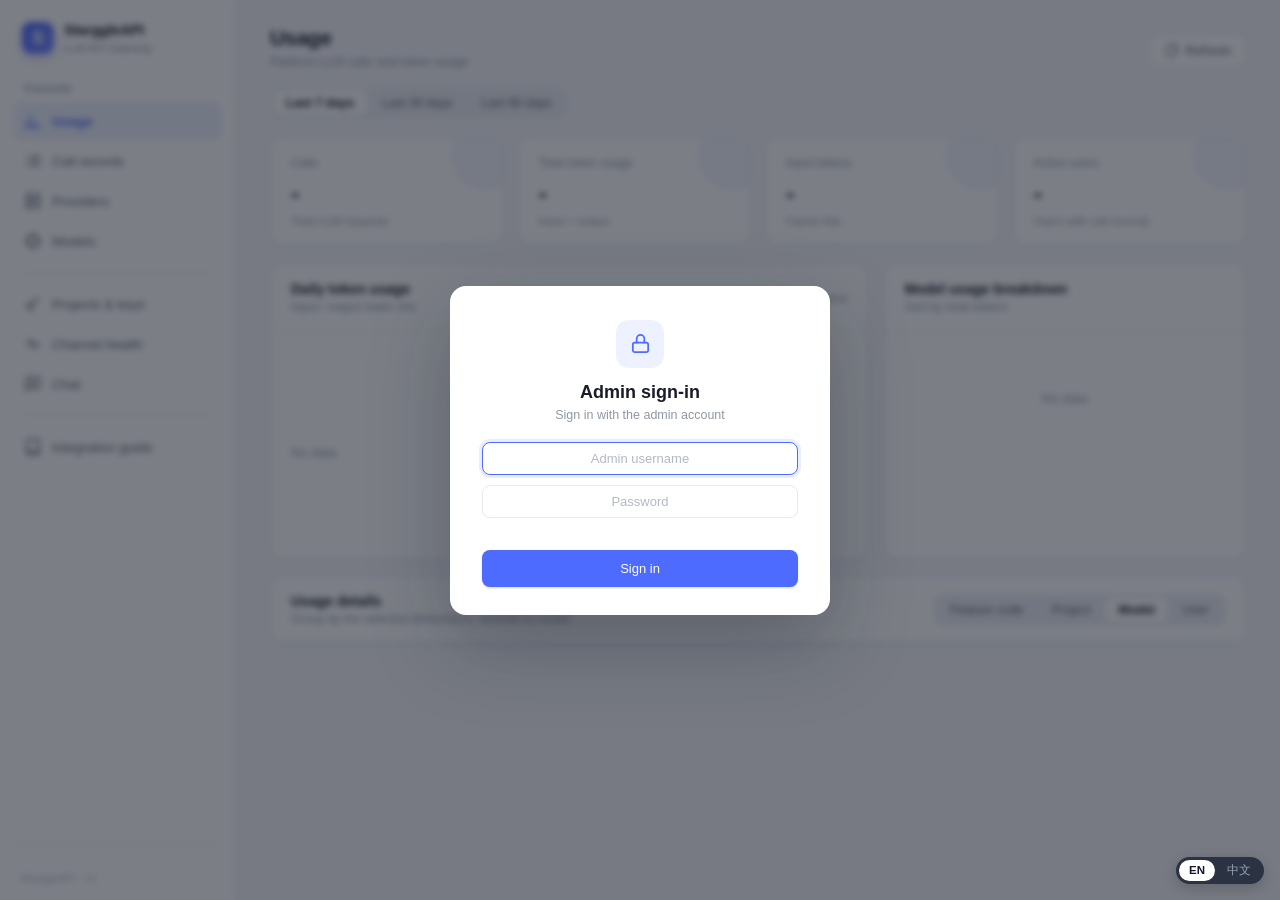
<file: templates/model_manage.html>
<!DOCTYPE html>
<html lang="en">
<head>
<meta charset="UTF-8">
<meta name="viewport" content="width=device-width, initial-scale=1.0">
<title>大模型管理平台 - StarggleAPI</title>
<style>
    :root {
        --accent: #4d6bfe;
        --accent-strong: #3d59e8;
        --accent-soft: #eef1ff;
        --accent-fade: #9db0ff;
        --text: #1a1d29;
        --text-2: #5b6070;
        --text-3: #9096a6;
        --border: #e8eaf0;
        --bg: #f6f7fb;
        --surface: #ffffff;
        --success: #12a150;
        --success-soft: #e9f8ef;
        --danger: #e5484d;
        --danger-soft: #fdecec;
        --warning: #d97706;
        --warning-soft: #fff7e8;
        --radius: 12px;
        --sidebar-w: 236px;
        --shadow: 0 1px 2px rgba(16, 24, 40, .04), 0 1px 3px rgba(16, 24, 40, .05);
    }

    * { margin: 0; padding: 0; box-sizing: border-box; }
    html, body { height: 100%; }
    body {
        font-family: -apple-system, BlinkMacSystemFont, "Segoe UI", "PingFang SC", "Hiragino Sans GB",
                     "Microsoft YaHei", Roboto, sans-serif;
        background: var(--bg);
        color: var(--text);
        font-size: 14px;
        -webkit-font-smoothing: antialiased;
    }
    button, input, select, textarea { font-family: inherit; }

    /* ========== 布局 ========== */
    .app { display: flex; min-height: 100vh; }
    .sidebar {
        width: var(--sidebar-w); flex: 0 0 var(--sidebar-w); height: 100vh;
        position: sticky; top: 0; background: var(--surface);
        border-right: 1px solid var(--border); display: flex; flex-direction: column;
        padding: 18px 14px 16px;
    }
    .brand { display: flex; align-items: center; gap: 10px; padding: 4px 8px 22px; }
    .brand-mark {
        width: 32px; height: 32px; border-radius: 9px; flex: 0 0 32px;
        background: linear-gradient(135deg, #4d6bfe 0%, #7b8cff 100%);
        display: flex; align-items: center; justify-content: center;
        color: #fff; font-weight: 700; font-size: 17px;
        box-shadow: 0 4px 10px rgba(77, 107, 254, .28);
    }
    .brand-name { font-size: 14.5px; font-weight: 700; letter-spacing: -.2px; line-height: 1.2; }
    .brand-sub { font-size: 11px; color: var(--text-3); margin-top: 2px; }

    .nav-label { font-size: 11px; font-weight: 600; letter-spacing: .06em; color: var(--text-3); padding: 6px 10px 8px; }
    .nav { display: flex; flex-direction: column; gap: 2px; }
    .nav-item {
        display: flex; align-items: center; gap: 10px; width: 100%;
        padding: 10px 10px; border: 0; border-radius: 8px; background: transparent;
        color: var(--text-2); font-size: 13.5px; font-weight: 500; cursor: pointer;
        text-align: left; text-decoration: none; transition: background .15s, color .15s;
    }
    .nav-item svg { width: 18px; height: 18px; flex: 0 0 18px; }
    .nav-item:hover { background: #f4f5f9; color: var(--text); }
    .nav-item.active { background: var(--accent-soft); color: var(--accent); font-weight: 600; }
    .nav-item.active svg { stroke: var(--accent); }

    .sidebar-foot { margin-top: auto; padding-top: 14px; border-top: 1px solid var(--border); }
    .env-title { font-size: 11px; font-weight: 600; color: var(--text-3); margin: 0 4px 8px; }
    .env-switch { display: flex; flex-direction: column; gap: 2px; }
    .env-btn {
        display: flex; align-items: center; gap: 8px; border: 0; background: transparent;
        border-radius: 7px; padding: 7px 9px; font-size: 12.5px; color: var(--text-2);
        cursor: pointer; text-align: left; transition: background .15s, color .15s;
    }
    .env-btn:hover { background: #f4f5f9; }
    .env-btn.active { color: var(--accent); font-weight: 600; background: var(--accent-soft); }
    .env-dot { width: 7px; height: 7px; border-radius: 50%; flex: 0 0 7px; background: #c6cad4; }
    .env-btn.active .env-dot { background: var(--accent); box-shadow: 0 0 0 3px rgba(77,107,254,.14); }
    .sidebar-version { font-size: 10.5px; color: #b7bbc7; padding: 12px 6px 0; }

    .main { flex: 1; min-width: 0; display: flex; flex-direction: column; }
    .topbar {
        display: flex; align-items: flex-end; justify-content: space-between; gap: 20px;
        padding: 26px 34px 18px; background: var(--bg);
        position: sticky; top: 0; z-index: 20; backdrop-filter: blur(6px);
    }
    .page-title { font-size: 21px; font-weight: 700; letter-spacing: -.3px; }
    .page-desc { font-size: 12.5px; color: var(--text-3); margin-top: 5px; }
    .topbar-actions { display: flex; align-items: center; gap: 8px; padding-bottom: 2px; }
    .role-badge {
        display: inline-flex; align-items: center; padding: 5px 10px; border-radius: 999px;
        font-size: 12px; font-weight: 600; white-space: nowrap;
        background: #f3f4f7; color: var(--text-2); border: 1px solid var(--border);
    }
    .role-badge.role-admin { background: var(--danger-soft); color: var(--danger); border-color: transparent; }
    .role-badge.role-operator { background: var(--accent-soft); color: var(--accent); border-color: transparent; }
    .role-badge.role-developer { background: #f3ecff; color: #7c3aed; border-color: transparent; }
    .role-badge.role-viewer { background: #f3f4f7; color: var(--text-3); border-color: transparent; }
    .content { padding: 0 34px 40px; max-width: 1480px; width: 100%; }
    .section { display: none; }
    .section.active { display: block; animation: fadeUp .22s ease; }
    @keyframes fadeUp { from { opacity: 0; transform: translateY(4px); } to { opacity: 1; transform: none; } }

    /* ========== 按钮 / 表单 ========== */
    .btn {
        display: inline-flex; align-items: center; justify-content: center; gap: 6px;
        padding: 8px 14px; border: 1px solid transparent; border-radius: 8px;
        font-size: 13px; font-weight: 500; cursor: pointer; white-space: nowrap;
        transition: background .15s, border-color .15s, color .15s, box-shadow .15s;
    }
    .btn svg { width: 15px; height: 15px; }
    .btn-primary { background: var(--accent); color: #fff; box-shadow: 0 1px 2px rgba(77,107,254,.28); }
    .btn-primary:hover { background: var(--accent-strong); }
    .btn-ghost { background: var(--surface); border-color: var(--border); color: var(--text-2); }
    .btn-ghost:hover { border-color: #d3d7e2; color: var(--text); }
    .btn-danger { background: var(--danger-soft); color: var(--danger); }
    .btn-danger:hover { background: #fbdcdc; }
    .btn-link { background: transparent; border: 0; color: var(--accent); padding: 4px 6px; }
    .btn-link:hover { background: var(--accent-soft); }
    .btn-link.danger { color: var(--danger); }
    .btn-link.danger:hover { background: var(--danger-soft); }
    .btn-sm { padding: 6px 10px; font-size: 12px; border-radius: 7px; }
    .btn:disabled { opacity: .55; cursor: not-allowed; }
    .btn-icon { padding: 8px; width: 34px; height: 34px; }

    .input, .select, .textarea {
        width: 100%; padding: 8px 11px; border: 1px solid var(--border); border-radius: 8px;
        background: var(--surface); font-size: 13px; color: var(--text); outline: none;
        transition: border-color .15s, box-shadow .15s;
    }
    .input::placeholder, .textarea::placeholder { color: #b3b8c6; }
    .input:focus, .select:focus, .textarea:focus {
        border-color: var(--accent); box-shadow: 0 0 0 3px rgba(77, 107, 254, .12);
    }
    .input:disabled, .select:disabled, .textarea:disabled {
        background: #f3f4f7; color: #a6abb8; cursor: not-allowed;
    }
    .param-panel { background: #fbfbfd; border: 1px solid var(--border); border-radius: 10px; padding: 14px; }
    .param-grid { display: grid; grid-template-columns: repeat(2, 1fr); gap: 14px 18px; }
    .param-item { display: flex; flex-direction: column; gap: 5px; }
    .param-name { display: flex; align-items: baseline; justify-content: space-between; gap: 8px; font-size: 12px; font-weight: 600; color: var(--text-2); }
    .param-range { font-size: 10.5px; font-weight: 400; color: var(--text-3); }
    .param-hint { font-size: 10.5px; line-height: 1.5; color: var(--text-3); }
    @media (max-width: 700px) { .param-grid { grid-template-columns: 1fr; } }
    .select { appearance: none; background-image: url("data:image/svg+xml,%3Csvg xmlns='http://www.w3.org/2000/svg' width='12' height='12' viewBox='0 0 24 24' fill='none' stroke='%239096a6' stroke-width='2'%3E%3Cpath d='M6 9l6 6 6-6'/%3E%3C/svg%3E"); background-repeat: no-repeat; background-position: right 10px center; padding-right: 28px; }
    .textarea { resize: vertical; min-height: 64px; }
    .field { display: flex; flex-direction: column; gap: 6px; }
    .field > label { font-size: 12px; font-weight: 600; color: var(--text-2); }
    .field > label .req { color: var(--danger); }
    .field .hint { font-size: 11.5px; color: var(--text-3); }
    .field-head { display: flex; align-items: center; justify-content: space-between; gap: 12px; }
    .field-name { font-size: 12px; font-weight: 600; color: var(--text-2); }
    .field-row { display: grid; grid-template-columns: 1fr 1fr; gap: 16px; }
    .field-row .full { grid-column: 1 / -1; }
    .radio-group { display: flex; gap: 16px; padding: 5px 0; }
    .radio-group label { display: inline-flex; align-items: center; gap: 5px; font-size: 13px; color: var(--text-2); cursor: pointer; }
    .radio-group input { accent-color: var(--accent); }

    /* ========== 通用卡片 / 表格 ========== */
    .card { background: var(--surface); border: 1px solid var(--border); border-radius: var(--radius); box-shadow: var(--shadow); }
    .card-head {
        display: flex; align-items: center; justify-content: space-between; gap: 12px;
        padding: 16px 20px; border-bottom: 1px solid var(--border);
    }
    .card-title { font-size: 14px; font-weight: 650; }
    .card-sub { font-size: 12px; color: var(--text-3); margin-top: 3px; }
    .card-body { padding: 20px; }

    .toolbar {
        display: flex; align-items: center; gap: 10px; flex-wrap: wrap;
        padding: 16px 20px; border-bottom: 1px solid var(--border);
    }
    .toolbar .input, .toolbar .select { width: auto; min-width: 130px; }
    .toolbar .spacer { flex: 1; }
    .toolbar-search { position: relative; }
    .toolbar-search .input { padding-left: 32px; min-width: 180px; }
    .toolbar-search svg { position: absolute; left: 10px; top: 50%; transform: translateY(-50%); width: 14px; height: 14px; color: var(--text-3); pointer-events: none; }

    table { width: 100%; border-collapse: collapse; }
    th, td { text-align: left; padding: 11px 14px; font-size: 13px; border-bottom: 1px solid #f1f2f6; vertical-align: middle; }
    th { color: var(--text-3); font-size: 11.5px; font-weight: 600; letter-spacing: .02em; background: #fbfbfd; white-space: nowrap; }
    tbody tr:last-child td { border-bottom: 0; }
    tbody tr:hover td { background: #f9faff; }
    /* 复制成功后短暂高亮新增行，便于定位 */
    @keyframes rowFlash { from { background: var(--accent-soft); } to { background: transparent; } }
    tbody tr.row-copied td { animation: rowFlash 1.8s ease-out; }
    .table-wrap { overflow-x: auto; }
    .num { font-variant-numeric: tabular-nums; }
    .muted { color: var(--text-3); }
    .mono { font-family: "SFMono-Regular", Consolas, "Liberation Mono", Menlo, monospace; }
    .ellipsis { display: block; max-width: 220px; overflow: hidden; text-overflow: ellipsis; white-space: nowrap; }
    .actions { display: flex; gap: 2px; white-space: nowrap; }

    .tag { display: inline-flex; align-items: center; padding: 2px 8px; border-radius: 6px; font-size: 11px; font-weight: 600; line-height: 1.6; white-space: nowrap; }
    .tag-blue { background: var(--accent-soft); color: var(--accent); }
    .tag-green { background: var(--success-soft); color: var(--success); }
    .tag-orange { background: var(--warning-soft); color: var(--warning); }
    .tag-purple { background: #f3ecff; color: #7c3aed; }
    .tag-gray { background: #f3f4f7; color: var(--text-3); }
    .tag-red { background: var(--danger-soft); color: var(--danger); }
    /* 集群1..9 使用固定色系，便于列表中快速区分 */
    .tag-c1 { background: #eef1ff; color: #4d6bfe; }
    .tag-c2 { background: #e9f8ef; color: #12a150; }
    .tag-c3 { background: #fff7e8; color: #d97706; }
    .tag-c4 { background: #f3ecff; color: #7c3aed; }
    .tag-c5 { background: #e6f7fa; color: #0891b2; }
    .tag-c6 { background: #fdeef3; color: #db2777; }
    .tag-c7 { background: #e7f7f3; color: #0f766e; }
    .tag-c8 { background: #f2f9e5; color: #4d7c0f; }
    .tag-c9 { background: #f1f4f9; color: #475569; }

    .empty { text-align: center; padding: 54px 20px; color: var(--text-3); font-size: 13px; }
    .empty svg { width: 38px; height: 38px; stroke: #d6d9e2; margin-bottom: 10px; }

    /* 胶囊开关 */
    .toggle { position: relative; display: inline-block; width: 38px; height: 22px; cursor: pointer; vertical-align: middle; }
    .toggle input { opacity: 0; width: 0; height: 0; }
    .toggle-track { position: absolute; inset: 0; background: #d9dce5; border-radius: 22px; transition: background .2s; }
    .toggle-track::before { content: ""; position: absolute; width: 18px; height: 18px; left: 2px; top: 2px; background: #fff; border-radius: 50%; transition: transform .2s; box-shadow: 0 1px 2px rgba(0,0,0,.18); }
    .toggle input:checked + .toggle-track { background: var(--success); }
    .toggle input:checked + .toggle-track::before { transform: translateX(16px); }
    .toggle input:disabled + .toggle-track { opacity: .45; }
    .toggle.is-disabled { cursor: not-allowed; }
    .toggle.loading { opacity: .5; pointer-events: none; }

    /* ========== 用量 ========== */
    .section-head { display: flex; align-items: center; justify-content: space-between; gap: 14px; margin-bottom: 18px; }
    .segmented { display: inline-flex; padding: 3px; background: #eceef4; border-radius: 9px; gap: 2px; }
    .segmented button {
        border: 0; background: transparent; padding: 6px 13px; border-radius: 7px;
        font-size: 12.5px; font-weight: 500; color: var(--text-2); cursor: pointer; transition: all .15s;
    }
    .segmented button:hover { color: var(--text); }
    .segmented button.active { background: var(--surface); color: var(--text); box-shadow: 0 1px 2px rgba(16,24,40,.1); font-weight: 600; }

    .stat-grid { display: grid; grid-template-columns: repeat(4, 1fr); gap: 14px; margin-bottom: 18px; }
    .stat {
        background: var(--surface); border: 1px solid var(--border); border-radius: var(--radius);
        padding: 18px 20px; box-shadow: var(--shadow); position: relative; overflow: hidden;
    }
    .stat-label { font-size: 12px; color: var(--text-3); font-weight: 500; display: flex; align-items: center; gap: 6px; }
    .stat-value { font-size: 26px; font-weight: 700; letter-spacing: -.6px; margin-top: 8px; font-variant-numeric: tabular-nums; }
    .stat-sub { font-size: 11.5px; color: var(--text-3); margin-top: 6px; }
    .stat-accent { position: absolute; right: -18px; top: -18px; width: 70px; height: 70px; border-radius: 50%; background: var(--accent-soft); opacity: .7; }

    .grid-2 { display: grid; grid-template-columns: 1.65fr 1fr; gap: 16px; margin-bottom: 16px; }
    .chart-wrap { padding: 20px 20px 12px; }
    .chart-legend { display: flex; gap: 16px; font-size: 11.5px; color: var(--text-3); }
    .legend-item { display: inline-flex; align-items: center; gap: 6px; }
    .legend-dot { width: 8px; height: 8px; border-radius: 2px; }
    .chart { display: flex; align-items: flex-end; gap: 6px; height: 196px; padding-top: 14px; overflow-x: auto; }
    .chart-col { position: relative; flex: 1 1 0; min-width: 8px; max-width: 54px; display: flex; flex-direction: column; align-items: center; height: 100%; justify-content: flex-end; padding-bottom: 18px; }
    .chart-stack { width: 100%; display: flex; flex-direction: column; justify-content: flex-end; height: 100%; border-radius: 0; overflow: hidden; background: #f3f4f8; }
    .chart-seg { width: 100%; transition: filter .15s; }
    .chart-col:hover .chart-stack { filter: brightness(.96); }
    .chart-seg.input { background: var(--accent); border-radius: 0; }
    .chart-seg.output { background: var(--accent-fade); border-radius: 0 0 2px 2px; }
    .chart-x { position: absolute; bottom: 0; left: 50%; transform: translateX(-50%); font-size: 10px; color: var(--text-3); white-space: nowrap; }
    .chart-empty { height: 190px; display: flex; align-items: center; justify-content: center; color: var(--text-3); font-size: 13px; }

    .mini-list { padding: 6px 8px 12px; }
    .mini-row { display: flex; align-items: center; gap: 12px; padding: 11px 12px; border-radius: 8px; }
    .mini-row:hover { background: #f9faff; }
    .mini-rank { width: 20px; font-size: 11px; font-weight: 700; color: var(--text-3); }
    .mini-main { flex: 1; min-width: 0; }
    .mini-model { font-size: 12.5px; font-weight: 600; overflow: hidden; text-overflow: ellipsis; white-space: nowrap; }
    .mini-bar { height: 4px; border-radius: 4px; background: #eef0f6; margin-top: 6px; overflow: hidden; }
    .mini-bar span { display: block; height: 100%; border-radius: 4px; background: var(--accent); }
    .mini-value { font-size: 12px; font-weight: 600; font-variant-numeric: tabular-nums; text-align: right; }
    .mini-value small { display: block; font-size: 10.5px; color: var(--text-3); font-weight: 400; margin-top: 2px; }

    /* ========== 分页 ========== */
    .pagination { display: flex; align-items: center; justify-content: space-between; padding: 13px 20px; border-top: 1px solid var(--border); }
    .page-info { font-size: 12.5px; color: var(--text-3); }
    .page-btns { display: flex; align-items: center; gap: 6px; }
    .page-num { font-size: 12.5px; color: var(--text-2); padding: 0 8px; font-variant-numeric: tabular-nums; }

    /* ========== 模态框 ========== */
    .modal-overlay {
        display: none; position: fixed; inset: 0; z-index: 100;
        background: rgba(16, 20, 34, .42); align-items: flex-start; justify-content: center;
        padding: 7vh 18px 18px; overflow-y: auto; backdrop-filter: blur(2px);
    }
    .modal-overlay.active { display: flex; }
    .modal {
        width: 600px; max-width: 100%; background: var(--surface); border-radius: 14px;
        box-shadow: 0 24px 64px rgba(16, 24, 40, .2); animation: popIn .2s ease;
    }
    .modal.wide { width: 700px; }
    @keyframes popIn { from { opacity: 0; transform: translateY(8px) scale(.985); } to { opacity: 1; transform: none; } }
    .modal-head { display: flex; align-items: center; justify-content: space-between; padding: 18px 24px; border-bottom: 1px solid var(--border); }
    .modal-head h3 { font-size: 15.5px; font-weight: 650; }
    .modal-close { border: 0; background: transparent; color: var(--text-3); font-size: 20px; line-height: 1; cursor: pointer; padding: 4px 8px; border-radius: 6px; }
    .modal-close:hover { background: #f3f4f7; color: var(--text); }
    .modal-body { padding: 22px 24px; }
    .modal-foot { display: flex; justify-content: flex-end; gap: 10px; padding: 15px 24px; border-top: 1px solid var(--border); background: #fbfbfd; border-radius: 0 0 14px 14px; }

    /* ========== 确认弹窗 ========== */
    .modal-overlay.confirm-overlay { align-items: center; padding: 20px; }
    .confirm-modal {
        width: 424px; max-width: 100%; background: var(--surface); border-radius: 16px;
        box-shadow: 0 28px 80px rgba(16, 24, 40, .26), 0 0 0 1px rgba(16, 24, 40, .04);
        overflow: hidden; animation: popIn .18s ease;
    }
    .confirm-body { display: flex; align-items: flex-start; gap: 15px; padding: 24px 24px 20px; }
    .confirm-icon {
        width: 42px; height: 42px; flex: 0 0 42px; border-radius: 12px;
        display: flex; align-items: center; justify-content: center;
        background: var(--danger-soft); color: var(--danger);
    }
    .confirm-icon.is-primary { background: var(--accent-soft); color: var(--accent); }
    .confirm-icon svg { width: 20px; height: 20px; }
    .confirm-copy { min-width: 0; flex: 1; padding-top: 1px; }
    .confirm-copy h3 { font-size: 15.5px; font-weight: 650; letter-spacing: -.1px; }
    .confirm-copy p { margin-top: 7px; font-size: 13px; line-height: 1.65; color: var(--text-2); word-break: break-word; }
    .confirm-subject {
        display: flex; align-items: center; gap: 8px; margin-top: 12px; padding: 9px 12px;
        border: 1px solid var(--border); border-radius: 8px; background: #f7f8fb;
        font-size: 12.5px; font-weight: 600; color: var(--text); word-break: break-all;
    }
    .confirm-subject::before { content: ''; width: 6px; height: 6px; flex: 0 0 6px; border-radius: 50%; background: var(--danger); }
    .confirm-subject.is-primary::before { background: var(--accent); }
    .confirm-copy .confirm-note { color: var(--text-3); font-size: 12.5px; }
    .confirm-foot {
        display: flex; justify-content: flex-end; gap: 10px; padding: 14px 24px;
        background: #fbfbfd; border-top: 1px solid var(--border);
    }
    .btn-danger-solid { background: var(--danger); color: #fff; box-shadow: 0 1px 2px rgba(229, 72, 77, .32); }
    .btn-danger-solid:hover { background: #d33c41; }
    .confirm-foot .btn:focus-visible { outline: 2px solid var(--accent-fade); outline-offset: 2px; }

    /* 下拉建议 */
    .combo { position: relative; }
    .combo .input { padding-right: 30px; }
    .combo .arrow { position: absolute; right: 11px; top: 50%; transform: translateY(-50%); pointer-events: none; color: var(--text-3); font-size: 10px; transition: transform .15s; }
    .combo .arrow.open { transform: translateY(-50%) rotate(180deg); }
    .combo-list {
        display: none; position: absolute; top: calc(100% + 4px); left: 0; right: 0; z-index: 30;
        background: var(--surface); border: 1px solid var(--border); border-radius: 9px;
        box-shadow: 0 12px 32px rgba(16,24,40,.14); max-height: 230px; overflow-y: auto; padding: 4px;
    }
    .combo-list.active { display: block; }
    .combo-item { padding: 8px 10px; border-radius: 6px; font-size: 12.5px; cursor: pointer; color: var(--text-2); }
    .combo-item:hover { background: var(--accent-soft); color: var(--accent); }
    .combo-empty { padding: 12px; font-size: 12px; color: var(--text-3); text-align: center; }
    .company-item { display: flex; align-items: center; justify-content: space-between; gap: 12px; }
    .ci-name { font-size: 12.5px; font-weight: 600; color: var(--text); }
    .combo-item:hover .ci-name { color: var(--accent); }
    .ci-meta { font-size: 11px; color: var(--text-3); max-width: 62%; overflow: hidden; text-overflow: ellipsis; white-space: nowrap; }

    /* ========== Toast / 鉴权 ========== */
    .toast {
        position: fixed; top: 22px; left: 50%; transform: translateX(-50%);
        padding: 10px 18px; border-radius: 9px; font-size: 13px; font-weight: 500;
        z-index: 200; color: #fff; box-shadow: 0 8px 24px rgba(16,24,40,.18);
        animation: toastIn .22s ease;
    }
    .toast-success { background: #172033; }
    .toast-error { background: var(--danger); }
    @keyframes toastIn { from { opacity: 0; transform: translate(-50%, -8px); } to { opacity: 1; transform: translate(-50%, 0); } }

    .auth-overlay { display: none; position: fixed; inset: 0; z-index: 300; background: rgba(16,20,34,.55); align-items: center; justify-content: center; padding: 20px; backdrop-filter: blur(3px); }
    .auth-overlay.active { display: flex; }
    .auth-card { width: 380px; max-width: 100%; background: var(--surface); border-radius: 16px; padding: 34px 32px 28px; text-align: center; box-shadow: 0 30px 80px rgba(16,24,40,.28); }
    .auth-icon { width: 48px; height: 48px; margin: 0 auto 14px; border-radius: 13px; background: var(--accent-soft); display: flex; align-items: center; justify-content: center; color: var(--accent); }
    .auth-icon svg { width: 23px; height: 23px; }
    .auth-card h2 { font-size: 18px; font-weight: 700; margin-bottom: 5px; }
    .auth-hint { font-size: 12.5px; color: var(--text-3); margin-bottom: 20px; }
    .auth-card .input { text-align: center; }
    .auth-card .input + .input { margin-top: 10px; }
    .auth-error { font-size: 12px; color: var(--danger); min-height: 18px; margin-top: 8px; text-align: left; }
    .auth-card .btn { width: 100%; margin-top: 6px; padding: 10px 0; }

    /* ========== 接入说明 ========== */
    .nav-divider { height: 1px; background: var(--border); margin: 10px 8px; }
    .doc-stack { display: flex; flex-direction: column; gap: 16px; }
    .doc-hero {
        background: linear-gradient(120deg, #f2f5ff 0%, #ffffff 58%);
        border: 1px solid #e3e8ff; border-radius: var(--radius); padding: 22px 24px;
    }
    .doc-hero h2 { font-size: 16px; margin-bottom: 8px; }
    .doc-hero p { font-size: 13px; color: var(--text-2); line-height: 1.75; }
    .doc-card { padding: 20px 22px; }
    .doc-card h3 { font-size: 14px; font-weight: 650; margin-bottom: 6px; }
    .doc-card .doc-sub { font-size: 12px; color: var(--text-3); margin-bottom: 14px; }
    .doc-card p { font-size: 13px; color: var(--text-2); line-height: 1.8; }
    .doc-card p + p { margin-top: 8px; }
    .doc-card code, .doc-hero code {
        background: #f1f3f9; color: #3d59e8; padding: 1px 6px; border-radius: 5px;
        font-family: "SFMono-Regular", Consolas, Menlo, monospace; font-size: 12px;
    }
    .doc-grid { display: grid; grid-template-columns: 1fr 1fr; gap: 16px; }
    .doc-table th, .doc-table td { padding: 9px 12px; font-size: 12.5px; }
    .doc-table td code { white-space: nowrap; }
    .doc-steps { counter-reset: step; display: flex; flex-direction: column; gap: 10px; margin-top: 12px; }
    .doc-step { display: flex; gap: 12px; align-items: flex-start; }
    .doc-step::before {
        counter-increment: step; content: counter(step);
        width: 22px; height: 22px; flex: 0 0 22px; border-radius: 50%;
        background: var(--accent-soft); color: var(--accent); font-size: 11.5px; font-weight: 700;
        display: flex; align-items: center; justify-content: center; margin-top: 1px;
    }
    .doc-step div { font-size: 12.5px; color: var(--text-2); line-height: 1.7; }
    .code-box { margin-top: 12px; border-radius: 10px; overflow: hidden; background: #0f172a; }
    .code-head {
        display: flex; align-items: center; justify-content: space-between;
        padding: 8px 12px; background: rgba(255,255,255,.06);
        color: #94a3b8; font-size: 11.5px; letter-spacing: .02em;
    }
    .code-head button {
        border: 1px solid rgba(255,255,255,.18); background: transparent; color: #cbd5e1;
        border-radius: 5px; padding: 3px 9px; font-size: 11px; cursor: pointer;
    }
    .code-head button:hover { background: rgba(255,255,255,.08); color: #fff; }
    .code-block {
        margin: 0; padding: 16px 18px; color: #e2e8f0;
        font-family: "SFMono-Regular", Consolas, "Liberation Mono", Menlo, monospace;
        font-size: 12.5px; line-height: 1.75; overflow-x: auto; white-space: pre;
    }

    /* ========== 项目 / 渠道健康 ========== */
    .flex { display: flex; align-items: center; gap: 8px; }
    .grid-3 { display: grid; grid-template-columns: repeat(3, minmax(0, 1fr)); gap: 14px; }
    .health-cluster {
        background: var(--surface); border: 1px solid var(--border);
        border-radius: 12px; padding: 14px 16px;
    }
    .health-cluster-head { display: flex; justify-content: space-between; align-items: center; font-weight: 600; margin-bottom: 10px; }
    .health-cluster-stats { display: flex; gap: 14px; font-size: 12.5px; color: var(--text-2); }
    .health-cluster-stats b { color: var(--text); font-variant-numeric: tabular-nums; }
    .status-badge {
        display: inline-flex; align-items: center; gap: 6px;
        padding: 3px 8px; border-radius: 999px; font-size: 11.5px; font-weight: 600;
        white-space: nowrap;
    }
    .status-badge::before { content: ''; width: 7px; height: 7px; border-radius: 50%; background: currentColor; }
    .status-closed { color: #15803d; background: #ecfdf3; }
    .status-open { color: #b42318; background: #fef3f2; }
    .status-half_open { color: #b54708; background: #fffaeb; }
    .status-disabled { color: #475467; background: #f2f4f7; }
    .secret-box {
        background: #0f172a; color: #e2e8f0; padding: 14px 16px; border-radius: 10px;
        font-family: "SFMono-Regular", Consolas, "Liberation Mono", Menlo, monospace;
        font-size: 12.5px; line-height: 1.7; word-break: break-all;
    }
    .detail-meta { color: var(--text-3); font-size: 12px; }
    .route-input { width: 74px; }
    @media (max-width: 1200px) {
        .grid-3 { grid-template-columns: repeat(2, minmax(0, 1fr)); }
    }
    @media (max-width: 760px) {
        .grid-3 { grid-template-columns: 1fr; }
    }

    /* ========== 响应式 ========== */
    @media (max-width: 1200px) {
        .stat-grid { grid-template-columns: repeat(2, 1fr); }
        .grid-2 { grid-template-columns: 1fr; }
    }
    @media (max-width: 900px) {
        .sidebar { width: 68px; flex-basis: 68px; padding: 16px 10px; }
        .brand-text, .nav-label, .nav-item span, .env-title, .env-btn span, .sidebar-version { display: none; }
        .brand { justify-content: center; padding-bottom: 16px; }
        .nav-item { justify-content: center; padding: 11px; }
        .env-btn { justify-content: center; }
        .topbar, .content { padding-left: 20px; padding-right: 20px; }
        .topbar { flex-direction: column; align-items: flex-start; }
    }
</style>
</head>
<body>
<div class="app">
    <!-- 左侧菜单 -->
    <aside class="sidebar">
        <div class="brand">
            <div class="brand-mark">S</div>
            <div class="brand-text">
                <div class="brand-name">StarggleAPI</div>
                <div class="brand-sub">大模型管理平台</div>
            </div>
        </div>

        <div class="nav-label">控制台</div>
        <nav class="nav">
            <button class="nav-item active" data-section="usage" onclick="switchSection('usage')">
                <svg viewBox="0 0 24 24" fill="none" stroke="currentColor" stroke-width="1.8" stroke-linecap="round" stroke-linejoin="round"><path d="M4 20V10"/><path d="M10 20V4"/><path d="M16 20v-6"/><path d="M22 20H2"/></svg>
                <span>用量信息</span>
            </button>
            <button class="nav-item" data-section="calls" onclick="switchSection('calls')">
                <svg viewBox="0 0 24 24" fill="none" stroke="currentColor" stroke-width="1.8" stroke-linecap="round" stroke-linejoin="round"><path d="M8 6h13"/><path d="M8 12h13"/><path d="M8 18h13"/><path d="M3 6h.01"/><path d="M3 12h.01"/><path d="M3 18h.01"/></svg>
                <span>调用记录</span>
            </button>
            <button class="nav-item" data-section="providers" onclick="switchSection('providers')">
                <svg viewBox="0 0 24 24" fill="none" stroke="currentColor" stroke-width="1.8" stroke-linecap="round" stroke-linejoin="round"><rect x="3" y="3" width="18" height="7" rx="2"/><rect x="3" y="14" width="18" height="7" rx="2"/><path d="M7 6.5h.01"/><path d="M7 17.5h.01"/></svg>
                <span>大模型提供商管理</span>
            </button>
            <button class="nav-item" data-section="models" onclick="switchSection('models')">
                <svg viewBox="0 0 24 24" fill="none" stroke="currentColor" stroke-width="1.8" stroke-linecap="round" stroke-linejoin="round"><rect x="6" y="6" width="12" height="12" rx="2"/><path d="M9 2v4"/><path d="M15 2v4"/><path d="M9 18v4"/><path d="M15 18v4"/><path d="M2 9h4"/><path d="M2 15h4"/><path d="M18 9h4"/><path d="M18 15h4"/></svg>
                <span>大模型管理</span>
            </button>
            <div class="nav-divider"></div>
            <button class="nav-item" data-section="projects" onclick="switchSection('projects')">
                <svg viewBox="0 0 24 24" fill="none" stroke="currentColor" stroke-width="1.8" stroke-linecap="round" stroke-linejoin="round"><circle cx="8" cy="15" r="4"/><path d="m10.85 12.15 6.15-6.15"/><path d="m18 5 1.5-1.5"/><path d="m15 8 1.5-1.5"/></svg>
                <span>项目与密钥</span>
            </button>
            <button class="nav-item" data-section="health" onclick="switchSection('health')">
                <svg viewBox="0 0 24 24" fill="none" stroke="currentColor" stroke-width="1.8" stroke-linecap="round" stroke-linejoin="round"><path d="M3 12h4l2-6 4 12 2-6h6"/></svg>
                <span>渠道健康</span>
            </button>
            <a class="nav-item" href="/chat" target="_blank" rel="noopener">
                <svg viewBox="0 0 24 24" fill="none" stroke="currentColor" stroke-width="1.8" stroke-linecap="round" stroke-linejoin="round"><path d="M21 15a2 2 0 0 1-2 2H7l-4 4V5a2 2 0 0 1 2-2h14a2 2 0 0 1 2 2z"/><path d="M8 9h8"/><path d="M8 13h5"/></svg>
                <span>对话</span>
            </a>
            <div class="nav-divider"></div>
            <button class="nav-item" data-section="integration" onclick="switchSection('integration')">
                <svg viewBox="0 0 24 24" fill="none" stroke="currentColor" stroke-width="1.8" stroke-linecap="round" stroke-linejoin="round"><path d="M4 19.5A2.5 2.5 0 0 1 6.5 17H20"/><path d="M6.5 2H20v20H6.5A2.5 2.5 0 0 1 4 19.5v-15A2.5 2.5 0 0 1 6.5 2z"/></svg>
                <span>接入说明</span>
            </button>
        </nav>

        <div class="sidebar-foot">
            <div id="envBlock">
                <div class="env-title">环境</div>
                <div class="env-switch" id="envSwitch"></div>
            </div>
            <div class="sidebar-version">StarggleAPI · v2</div>
        </div>
    </aside>

    <!-- 右侧内容 -->
    <main class="main">
        <header class="topbar">
            <div>
                <h1 class="page-title" id="pageTitle">用量信息</h1>
                <p class="page-desc" id="pageDesc">查看平台 LLM 调用量与 Token 消耗</p>
            </div>
            <div class="topbar-actions">
                <span class="role-badge" id="roleBadge" style="display:none"></span>
                <button class="btn btn-ghost" onclick="refreshSection()" title="刷新当前页面">
                    <svg viewBox="0 0 24 24" fill="none" stroke="currentColor" stroke-width="1.8" stroke-linecap="round" stroke-linejoin="round"><path d="M21 12a9 9 0 1 1-2.64-6.36"/><path d="M21 3v6h-6"/></svg>
                    刷新
                </button>
                <button class="btn btn-ghost" id="btnLock" onclick="lockPage()" style="display:none" title="退出管理登录">
                    <svg viewBox="0 0 24 24" fill="none" stroke="currentColor" stroke-width="1.8" stroke-linecap="round" stroke-linejoin="round"><rect x="4" y="11" width="16" height="10" rx="2"/><path d="M8 11V7a4 4 0 0 1 8 0v4"/></svg>
                    退出
                </button>
            </div>
        </header>

        <div class="content">
            <!-- ============ 用量信息 ============ -->
            <section class="section active" id="sec-usage">
                <div class="section-head">
                    <div class="segmented" id="usageRange">
                        <button class="active" onclick="setUsageRange(7, this)">近 7 天</button>
                        <button onclick="setUsageRange(30, this)">近 30 天</button>
                        <button onclick="setUsageRange(90, this)">近 90 天</button>
                    </div>
                    <span class="muted" style="font-size:12px" id="usageRangeText"></span>
                </div>

                <div class="stat-grid">
                    <div class="stat">
                        <div class="stat-accent"></div>
                        <div class="stat-label">调用次数</div>
                        <div class="stat-value num" id="statCalls">-</div>
                        <div class="stat-sub" id="statCallsSub">累计 LLM 请求</div>
                    </div>
                    <div class="stat">
                        <div class="stat-accent"></div>
                        <div class="stat-label">总 Token 消耗</div>
                        <div class="stat-value num" id="statTokens">-</div>
                        <div class="stat-sub" id="statTokensSub">输入 + 输出</div>
                    </div>
                    <div class="stat">
                        <div class="stat-accent"></div>
                        <div class="stat-label">输入 Token</div>
                        <div class="stat-value num" id="statPrompt">-</div>
                        <div class="stat-sub" id="statCacheSub">缓存命中 -</div>
                    </div>
                    <div class="stat">
                        <div class="stat-accent"></div>
                        <div class="stat-label">活跃用户</div>
                        <div class="stat-value num" id="statUsers">-</div>
                        <div class="stat-sub">产生调用记录的用户数</div>
                    </div>
                </div>

                <div class="grid-2">
                    <div class="card">
                        <div class="card-head">
                            <div>
                                <div class="card-title">每日 Token 消耗</div>
                                <div class="card-sub">输入 / 输出 Token 构成</div>
                            </div>
                            <div class="chart-legend">
                                <span class="legend-item"><span class="legend-dot" style="background:#4d6bfe"></span>输入</span>
                                <span class="legend-item"><span class="legend-dot" style="background:#9db0ff"></span>输出</span>
                            </div>
                        </div>
                        <div class="chart-wrap">
                            <div class="chart" id="usageChart"><div class="chart-empty">暂无数据</div></div>
                        </div>
                    </div>

                    <div class="card">
                        <div class="card-head">
                            <div>
                                <div class="card-title">模型用量分布</div>
                                <div class="card-sub">按 Token 总量排序</div>
                            </div>
                        </div>
                        <div class="mini-list" id="modelMiniList">
                            <div class="empty">暂无数据</div>
                        </div>
                    </div>
                </div>

                <div class="card">
                    <div class="card-head">
                        <div>
                            <div class="card-title">用量明细</div>
                            <div class="card-sub">按选中维度分组统计；不选时默认按模型</div>
                        </div>
                        <div class="segmented" id="usageGroupBy">
                            <button data-group="feature_code" onclick="toggleUsageGroup('feature_code', this)">功能码</button>
                            <button data-group="project" onclick="toggleUsageGroup('project', this)">项目</button>
                            <button data-group="model" class="active" onclick="toggleUsageGroup('model', this)">模型</button>
                            <button data-group="user_id" onclick="toggleUsageGroup('user_id', this)">用户</button>
                        </div>
                    </div>
                    <div class="table-wrap">
                        <table>
                            <thead id="usageGroupHead"></thead>
                            <tbody id="usageGroupBody"></tbody>
                        </table>
                    </div>
                </div>
            </section>

            <!-- ============ 调用记录 ============ -->
            <section class="section" id="sec-calls">
                <div class="card">
                    <div class="toolbar">
                        <div class="toolbar-search">
                            <svg viewBox="0 0 24 24" fill="none" stroke="currentColor" stroke-width="2"><circle cx="11" cy="11" r="7"/><path d="m20 20-3.5-3.5"/></svg>
                            <input class="input" id="callUser" placeholder="用户 ID">
                        </div>
                        <input class="input" id="callProject" placeholder="项目 ID">
                        <input class="input" id="callModel" placeholder="模型名称">
                        <input class="input" id="callPurpose" placeholder="用途（main / async / 自定义）">
                        <input class="input" id="callStart" type="date" title="开始日期">
                        <input class="input" id="callEnd" type="date" title="结束日期">
                        <button class="btn btn-primary btn-sm" onclick="searchCalls()">查询</button>
                        <button class="btn btn-ghost btn-sm" onclick="resetCallFilters()">重置</button>
                    </div>
                    <div class="table-wrap">
                        <table>
                            <thead>
                            <tr>
                                <th>时间</th>
                                <th>用户</th>
                                <th>项目</th>
                                <th>模型</th>
                                <th>用途</th>
                                <th>流式</th>
                                <th>输入</th>
                                <th>输出</th>
                                <th>缓存命中</th>
                                <th>总 Token</th>
                            </tr>
                            </thead>
                            <tbody id="callBody">
                            <tr><td colspan="10"><div class="empty">加载中...</div></td></tr>
                            </tbody>
                        </table>
                    </div>
                    <div class="pagination">
                        <span class="page-info" id="callPageInfo">共 0 条</span>
                        <div class="page-btns">
                            <button class="btn btn-ghost btn-sm" id="callPrev" onclick="gotoCallPage(-1)">上一页</button>
                            <span class="page-num" id="callPageNum">1 / 1</span>
                            <button class="btn btn-ghost btn-sm" id="callNext" onclick="gotoCallPage(1)">下一页</button>
                        </div>
                    </div>
                </div>
            </section>

            <!-- ============ 大模型提供商管理 ============ -->
            <section class="section" id="sec-providers">
                <div class="section-head" style="justify-content:flex-end">
                    <button class="btn btn-primary" data-perm="providers:write" onclick="openProviderModal()">
                        <svg viewBox="0 0 24 24" fill="none" stroke="currentColor" stroke-width="2" stroke-linecap="round"><path d="M12 5v14"/><path d="M5 12h14"/></svg>
                        新增提供商
                    </button>
                </div>

                <div class="card">
                    <div class="table-wrap">
                        <table>
                            <thead>
                            <tr>
                                <th>提供商名称</th>
                                <th>API 地址</th>
                                <th>API Key</th>
                                <th>关联模型</th>
                                <th>备注</th>
                                <th>更新时间</th>
                                <th style="text-align:right">操作</th>
                            </tr>
                            </thead>
                            <tbody id="providerBody">
                            <tr><td colspan="7"><div class="empty">加载中...</div></td></tr>
                            </tbody>
                        </table>
                    </div>
                </div>
            </section>

            <!-- ============ 大模型管理 ============ -->
            <section class="section" id="sec-models">
                <div class="card">
                    <div class="toolbar">
                        <div class="toolbar-search">
                            <svg viewBox="0 0 24 24" fill="none" stroke="currentColor" stroke-width="2"><circle cx="11" cy="11" r="7"/><path d="m20 20-3.5-3.5"/></svg>
                            <input class="input" id="filterModelName" placeholder="模型名称" oninput="loadModels()">
                        </div>
                        <select class="select" id="filterProvider" onchange="loadModels()">
                            <option value="">全部提供商</option>
                        </select>
                        <select class="select" id="filterType" onchange="loadModels()">
                            <option value="">全部类型</option>
                            <option value="0">文本模型</option>
                            <option value="1">语音模型</option>
                        </select>
                        <select class="select" id="filterUsing" onchange="loadModels()">
                            <option value="">全部状态</option>
                            <option value="1">使用中</option>
                            <option value="0">未使用</option>
                        </select>
                        <select class="select" id="filterAsyncType" onchange="loadModels()">
                            <option value="">全部集群</option>
                            <option value="async1">集群1</option>
                            <option value="async2">集群2</option>
                            <option value="async3">集群3</option>
                            <option value="async4">集群4</option>
                            <option value="async5">集群5</option>
                            <option value="async6">集群6</option>
                            <option value="async7">集群7</option>
                            <option value="async8">集群8</option>
                            <option value="async9">集群9</option>
                        </select>
                        <div class="spacer"></div>
                        <button class="btn btn-primary" data-perm="models:write" onclick="openModelModal()">
                            <svg viewBox="0 0 24 24" fill="none" stroke="currentColor" stroke-width="2" stroke-linecap="round"><path d="M12 5v14"/><path d="M5 12h14"/></svg>
                            新增模型
                        </button>
                    </div>
                    <div class="table-wrap">
                        <table>
                            <thead>
                            <tr>
                                <th>模型名称</th>
                                <th>提供商</th>
                                <th>类型</th>
                                <th>使用中</th>
                                <th>思考</th>
                                <th>流式</th>
                                <th>集群</th>
                                <th>大模型参数</th>
                                <th>单价</th>
                                <th>提供商参数</th>
                                <th>备注</th>
                                <th style="text-align:right">操作</th>
                            </tr>
                            </thead>
                            <tbody id="modelBody">
                            <tr><td colspan="12"><div class="empty">加载中...</div></td></tr>
                            </tbody>
                        </table>
                    </div>
                </div>
            </section>

            <!-- ============ 项目与密钥 ============ -->
            <section class="section" id="sec-projects">
                <div class="section-head" style="justify-content:space-between">
                    <div class="toolbar-search">
                        <svg viewBox="0 0 24 24" fill="none" stroke="currentColor" stroke-width="2"><circle cx="11" cy="11" r="7"/><path d="m20 20-3.5-3.5"/></svg>
                        <input class="input" id="projectKeyword" placeholder="搜索项目名称" oninput="loadProjects(true)">
                    </div>
                    <button class="btn btn-primary" data-perm="projects:write" onclick="openProjectModal()">
                        <svg viewBox="0 0 24 24" fill="none" stroke="currentColor" stroke-width="2" stroke-linecap="round"><path d="M12 5v14"/><path d="M5 12h14"/></svg>
                        新增项目
                    </button>
                </div>

                <div class="card">
                    <div class="table-wrap">
                        <table>
                            <thead>
                            <tr>
                                <th>项目</th>
                                <th>状态</th>
                                <th>今日调用</th>
                                <th>本月调用</th>
                                <th>今日成本</th>
                                <th>本月成本</th>
                                <th>有效 Token</th>
                                <th style="text-align:right">操作</th>
                            </tr>
                            </thead>
                            <tbody id="projectBody">
                            <tr><td colspan="8"><div class="empty">加载中...</div></td></tr>
                            </tbody>
                        </table>
                    </div>
                </div>

                <div class="card" id="projectDetailCard" style="display:none;margin-top:18px">
                    <div class="card-head">
                        <div>
                            <div class="card-title" id="projectDetailTitle">项目</div>
                            <div class="card-sub" id="projectDetailSub"></div>
                        </div>
                        <div class="flex">
                            <button class="btn btn-ghost btn-sm" onclick="showProjectCalls()">调用记录</button>
                            <button class="btn btn-ghost btn-sm" data-perm="projects:write" onclick="editCurrentProject()">编辑项目</button>
                            <button class="btn btn-ghost btn-sm" onclick="exportProjectCsv()">导出 CSV</button>
                            <button class="btn btn-primary btn-sm" data-perm="tokens:write" onclick="openTokenModal()">新建 Token</button>
                        </div>
                    </div>
                    <div class="stat-grid" id="projectDetailStats"></div>
                    <div class="table-wrap">
                        <table>
                            <thead>
                            <tr>
                                <th>名称</th>
                                <th>密钥</th>
                                <th>允许模型</th>
                                <th>状态</th>
                                <th>最后使用</th>
                                <th>过期时间</th>
                                <th style="text-align:right">操作</th>
                            </tr>
                            </thead>
                            <tbody id="projectTokenBody">
                            <tr><td colspan="7"><div class="empty">选择项目后查看 Token</div></td></tr>
                            </tbody>
                        </table>
                    </div>
                    <div class="card-head" style="margin-top:20px">
                        <div>
                            <div class="card-title">近 30 天模型用量</div>
                            <div class="card-sub" id="projectUsageSummary"></div>
                        </div>
                    </div>
                    <div class="table-wrap">
                        <table>
                            <thead>
                            <tr>
                                <th>模型</th>
                                <th>调用次数</th>
                                <th>输入 Token</th>
                                <th>输出 Token</th>
                                <th>总 Token</th>
                                <th>成本</th>
                            </tr>
                            </thead>
                            <tbody id="projectUsageBody">
                            <tr><td colspan="6"><div class="empty">选择项目后查看用量</div></td></tr>
                            </tbody>
                        </table>
                    </div>
                </div>
            </section>

            <!-- ============ 渠道健康 ============ -->
            <section class="section" id="sec-health">
                <div class="section-head" style="justify-content:space-between">
                    <span class="muted" style="font-size:12px" id="healthUpdatedAt"></span>
                    <button class="btn btn-ghost btn-sm" onclick="loadHealth(true)">刷新</button>
                </div>

                <div class="grid-3" id="healthClusterGrid"></div>

                <div class="card" style="margin-top:18px">
                    <div class="card-head">
                        <div>
                            <div class="card-title">LLM 报文日志</div>
                            <div class="card-sub">开启后写入完整请求与响应；关闭后只保留摘要。日志可能包含用户提示词。</div>
                        </div>
                        <label class="toggle" title="切换完整 LLM 报文日志">
                            <input type="checkbox" id="logPayloadEnabled" checked onchange="toggleLogPayload(this)">
                            <span class="toggle-track"></span>
                        </label>
                    </div>
                </div>

                <div class="card" style="margin-top:18px">
                    <div class="card-head">
                        <div>
                            <div class="card-title">集群路由策略</div>
                            <div class="card-sub">重试、熔断与成本优先；修改后点击保存</div>
                        </div>
                    </div>
                    <div class="table-wrap">
                        <table>
                            <thead>
                            <tr>
                                <th>集群</th>
                                <th>策略</th>
                                <th>重试次数</th>
                                <th>熔断阈值</th>
                                <th>冷却（秒）</th>
                                <th>输出占比</th>
                                <th>启用</th>
                                <th style="text-align:right">操作</th>
                            </tr>
                            </thead>
                            <tbody id="healthRoutingBody">
                            <tr><td colspan="8"><div class="empty">加载中...</div></td></tr>
                            </tbody>
                        </table>
                    </div>
                </div>

                <div class="card" style="margin-top:18px">
                    <div class="card-head">
                        <div>
                            <div class="card-title">渠道健康</div>
                            <div class="card-sub">今日成功率、平均延迟与熔断状态</div>
                        </div>
                    </div>
                    <div class="table-wrap">
                        <table>
                            <thead>
                            <tr>
                                <th>模型</th>
                                <th>提供商</th>
                                <th>集群</th>
                                <th>状态</th>
                                <th>今日成功率</th>
                                <th>平均延迟</th>
                                <th>连续失败</th>
                                <th>最后错误</th>
                                <th style="text-align:right">操作</th>
                            </tr>
                            </thead>
                            <tbody id="healthChannelBody">
                            <tr><td colspan="9"><div class="empty">加载中...</div></td></tr>
                            </tbody>
                        </table>
                    </div>
                </div>
            </section>

            <!-- ============ 接入说明 ============ -->
            <section class="section" id="sec-integration">
                <div class="doc-stack">
                    <div class="doc-hero">
                        <h2>OpenAI 兼容接口，按集群路由</h2>
                        <p>推荐使用 <code>POST /v1/chat/completions</code>，可直接作为 OpenAI SDK 的
                            <code>base_url=http://你的地址:9010/v1</code>。兼容入口：
                            <code>/router/call-manage/chat/completions</code>、
                            <code>/api/v1/call-manage/chat/completions</code>。请求体保持标准 OpenAI
                            chat/completions 格式，<code>model</code> 建议留空，由服务端按
                            <code>X-Async-Type</code> 指定的集群选择模型。</p>
                    </div>

                    <div class="doc-grid">
                        <div class="card doc-card">
                            <h3>接入地址</h3>
                            <div class="doc-sub">Base URL 与端点</div>
                            <p>推荐：<code>POST /v1/chat/completions</code>（OpenAI SDK 直接可用）</p>
                            <p>兼容：<code>POST /router/call-manage/chat/completions</code></p>
                            <p>兼容：<code>POST /api/v1/call-manage/chat/completions</code></p>
                            <p>支持 <code>stream: true</code>（SSE 原样透传）与普通 JSON 响应。模型名称、API 地址与
                                API Key 均在管理页配置，调用方无需接触上游地址。</p>
                            <p>模型列表：<code>GET /v1/models</code>（返回可用模型与集群）；内置聊天页：<code>/chat</code>。</p>
                        </div>
                        <div class="card doc-card">
                            <h3>鉴权</h3>
                            <div class="doc-sub">项目 Token 或上游 Key</div>
                            <p><strong>推荐：</strong>在「项目与密钥」创建项目，签发 <code>sk-gw-...</code> Token，
                                请求头使用 <code>Authorization: Bearer sk-gw-...</code>。网关只会用服务端配置的上游 Key
                                转发，Token 本身不会发给厂商。</p>
                            <p>带 <code>sk-gw-</code> 前缀的 Token 一定会被校验；无效、吊销、过期直接 401。
                                设置 <code>GATEWAY_TOKEN_REQUIRED=1</code> 后，不带 Token 的请求也会被拒绝。</p>
                            <p>兼容旧用法：不带 <code>sk-gw-</code> 前缀时，主链（<code>X-Purpose</code> 缺省
                                <code>main</code>）仍可用 <code>Authorization: Bearer &lt;上游 key&gt;</code>
                                覆盖服务端 Key；异步链强制使用服务端 Key。</p>
                        </div>
                    </div>

                    <div class="card doc-card">
                        <h3>项目 Token 与配额</h3>
                        <div class="doc-sub">按项目隔离调用量、Token 与成本</div>
                        <p>项目可设置每日 / 每月 调用次数、Token 数和成本上限。留空 = 不限，<code>0</code> = 禁止调用。
                            调用次数在请求前检查；Token 和成本在响应后累计，属于软限额，最多超出一个请求。</p>
                        <p>成本只累计与项目币种一致的调用记录，不做汇率换算。Token 允许按模型名限制，
                            支持 <code>*</code> 通配，例如 <code>gpt-*, deepseek-*</code>；留空表示不限。</p>
                        <p>配额超限返回 <code>429</code>，错误格式为
                            <code>{"error":{"code":"daily_call_quota_exceeded", ...}}</code>。
                            成功响应会带 <code>X-Request-Id</code>、<code>X-Gateway-Model</code>、
                            <code>X-Gateway-Cluster</code>、<code>X-Gateway-Retry-Count</code>，便于排查。</p>
                    </div>

                    <div class="card doc-card">
                        <h3>请求头</h3>
                        <div class="doc-sub">路由头、思考与 JSON 输出控制</div>
                        <div class="table-wrap">
                            <table class="doc-table">
                                <thead>
                                <tr><th>请求头</th><th>取值</th><th>说明</th></tr>
                                </thead>
                                <tbody>
                                <tr>
                                    <td><code>X-Async-Type</code></td>
                                    <td><code>async1</code>..<code>async9</code></td>
                                    <td>模型集群。主链建议 <code>async1</code>，异步链建议 <code>async2</code>；同集群内轮询</td>
                                </tr>
                                <tr>
                                    <td><code>X-Purpose</code></td>
                                    <td><code>main</code>（默认）或任意以 <code>async</code> 开头的标识</td>
                                    <td>异步判定、日志与 token 用量记账，不影响集群选择；建议 ≤16 字符</td>
                                </tr>
                                <tr>
                                    <td><code>X-Thinking</code></td>
                                    <td><code>1</code> / <code>0</code></td>
                                    <td>思考模式开关；仅在模型「思考模式」为跟随请求时生效</td>
                                </tr>
                                <tr>
                                    <td><code>X-Response-Format</code></td>
                                    <td><code>json_object</code></td>
                                    <td>要求 JSON 输出（服务端按实际模型决定是否注入）</td>
                                </tr>
                                <tr>
                                    <td><code>X-User-Id</code></td>
                                    <td>用户 ID</td>
                                    <td>调用方标识，用于用量统计；不传视为匿名</td>
                                </tr>
                                <tr>
                                    <td><code>X-Feature-Code</code></td>
                                    <td>如 <code>role_reply</code></td>
                                    <td>功能码，仅用于用量明细分组统计；不传或非法记为 <code>uncategorized</code></td>
                                </tr>
                                <tr>
                                    <td><code>Authorization</code></td>
                                    <td><code>Bearer sk-gw-...</code></td>
                                    <td>项目 Token；网关校验项目、配额与模型范围。不带 <code>sk-gw-</code> 前缀时按旧版上游 Key 语义处理</td>
                                </tr>
                                <tr>
                                    <td><code>X-Request-Id</code></td>
                                    <td>可选，≤64 字符</td>
                                    <td>调用方链路追踪 ID；不传由网关生成，并写入调用记录</td>
                                </tr>
                                </tbody>
                            </table>
                        </div>
                    </div>

                    <div class="card doc-card">
                        <h3>集群与模型选择</h3>
                        <div class="doc-sub">集群在「大模型管理」中按模型配置</div>
                        <div class="table-wrap">
                            <table class="doc-table">
                                <thead>
                                <tr><th>集群</th><th>请求头</th><th>典型用途</th></tr>
                                </thead>
                                <tbody>
                                <tr><td><span class="tag tag-c1">集群1</span></td><td><code>async1</code></td><td>主 LLM 默认池</td></tr>
                                <tr><td><span class="tag tag-c2">集群2</span></td><td><code>async2</code></td><td>异步 / 后台任务常用池</td></tr>
                                <tr>
                                    <td>
                                        <div style="display:flex;flex-wrap:wrap;gap:4px">
                                            <span class="tag tag-c3">集群3</span><span class="tag tag-c4">集群4</span>
                                            <span class="tag tag-c5">集群5</span><span class="tag tag-c6">集群6</span>
                                            <span class="tag tag-c7">集群7</span><span class="tag tag-c8">集群8</span>
                                            <span class="tag tag-c9">集群9</span>
                                        </div>
                                    </td>
                                    <td><code>async3</code>..<code>async9</code></td>
                                    <td>特殊分流或独立容量池</td>
                                </tr>
                                </tbody>
                            </table>
                        </div>
                        <p style="margin-top:14px">未传 <code>X-Async-Type</code> 时按 <code>X-Purpose</code> 回落：
                            不以 <code>async</code> 开头 → <code>async1</code>，以 <code>async</code> 开头 → <code>async2</code>。
                            每个集群按「渠道健康」中的路由策略选择模型：轮询、成本优先或延迟优先。</p>
                        <p>渠道失败时会在同集群内自动换渠道重试（连接失败、超时、429、5xx、401/403）。
                            连续失败达到阈值会熔断并冷却，冷却后自动半开探测；可在「渠道健康」手动重置。
                            400/404/422 属于请求或模型本身问题，不会换渠道重试。</p>
                        <p>模型配置了 <code>temperature</code> / <code>top_p</code> / <code>top_k</code> /
                            <code>max_tokens</code> 时，服务端会覆盖请求体同名参数；留空则沿用客户端值。</p>
                        <p><code>temperature</code> 与 <code>top_p</code> 互斥，只能配置一个；<code>top_k</code>
                            仅部分厂商支持。o 系列跳过采样参数，Claude 开启思考时固定 temperature=1。</p>
                        <p>模型配置输入/输出单价后，「用量明细」会显示估算成本（USD / 1M tokens）。
                            OpenRouter 返回 <code>usage.cost</code> 时按实际扣费记录，其余厂商为估算值。</p>
                    </div>

                    <div class="doc-grid">
                        <div class="card doc-card">
                            <h3>cURL 示例</h3>
                            <div class="doc-sub">项目 Token + 流式请求</div>
                            <div class="code-box">
                                <div class="code-head"><span>bash</span><button onclick="copyCode(this)">复制</button></div>
                                <pre class="code-block">curl -X POST "https://your-domain/v1/chat/completions" \
  -H "Content-Type: application/json" \
  -H "Authorization: Bearer sk-gw-你的项目Token" \
  -H "X-Async-Type: async1" \
  -H "X-Feature-Code: role_reply" \
  -H "X-User-Id: demo-user" \
  -d '{
    "model": "",
    "messages": [
      {"role": "user", "content": "你好"}
    ],
    "stream": true
  }'</pre>
                            </div>
                        </div>
                        <div class="card doc-card">
                            <h3>OpenAI SDK 示例</h3>
                            <div class="doc-sub">base_url 指向 /v1</div>
                            <div class="code-box">
                                <div class="code-head"><span>python</span><button onclick="copyCode(this)">复制</button></div>
                                <pre class="code-block">from openai import OpenAI

client = OpenAI(
    base_url="https://your-domain/v1",
    api_key="sk-gw-你的项目Token",
    default_headers={
        "X-Async-Type": "async1",
        "X-Feature-Code": "role_reply",
    },
)

resp = client.chat.completions.create(
    model="",  # 留空由网关按集群选择
    messages=[{"role": "user", "content": "你好"}],
    stream=False,
)
print(resp.choices[0].message.content)</pre>
                            </div>
                        </div>
                    </div>

                    <div class="card doc-card">
                        <h3>响应与错误</h3>
                        <div class="doc-sub">流式返回标准 SSE；非流式返回上游 JSON 信封</div>
                        <div class="table-wrap">
                            <table class="doc-table">
                                <thead>
                                <tr><th>状态码</th><th>含义</th><th>处理建议</th></tr>
                                </thead>
                                <tbody>
                                <tr><td>200</td><td>成功</td><td>流式读取 <code>data:</code> 事件，直到 <code>[DONE]</code></td></tr>
                                <tr><td>400</td><td>X-Async-Type、model 或 JSON 非法</td><td>集群用 <code>async1</code>..<code>async9</code>，model 留空或使用合法名称</td></tr>
                                <tr><td>401</td><td>项目 Token 无效、吊销或过期</td><td>重新在「项目与密钥」创建或轮换 Token</td></tr>
                                <tr><td>403</td><td>Token 不允许使用该模型 / 项目已停用</td><td>检查 Token 的允许模型与项目状态</td></tr>
                                <tr><td>429</td><td>项目配额超限</td><td>查看 <code>error.code</code>，调整项目限额或等待次日 / 次月</td></tr>
                                <tr><td>502</td><td>上游厂商返回错误</td><td>网关已尝试同集群其他渠道；检查提供商地址与 Key</td></tr>
                                <tr><td>503</td><td>所选集群没有可用模型</td><td>在「大模型管理」中启用该集群模型</td></tr>
                                </tbody>
                            </table>
                        </div>
                    </div>

                    <div class="card doc-card">
                        <h3>快速开始</h3>
                        <div class="doc-steps">
                            <div class="doc-step"><div>在「大模型提供商管理」新增提供商，填写名称、API 地址与 API Key。</div></div>
                            <div class="doc-step"><div>在「大模型管理」新增模型，选择提供商并设置集群；temperature、单价与 max_tokens 可选。</div></div>
                            <div class="doc-step"><div>在「项目与密钥」新建项目，按需设置配额，再创建 Token 并复制 <code>sk-gw-...</code>。</div></div>
                            <div class="doc-step"><div>调用 <code>/v1/chat/completions</code>，<code>model</code> 留空，通过 <code>X-Async-Type</code> 选择集群。</div></div>
                        </div>
                    </div>
                </div>
            </section>
        </div>
    </main>
</div>

<!-- ============ 提供商 新增/编辑 ============ -->
<div class="modal-overlay" id="providerOverlay">
    <div class="modal">
        <div class="modal-head">
            <h3 id="providerModalTitle">新增提供商</h3>
            <button class="modal-close" onclick="closeProviderModal()">&times;</button>
        </div>
        <div class="modal-body">
            <input type="hidden" id="providerEditId">
            <div class="field" style="margin-bottom:16px">
                <label><span class="req">*</span> 提供商名称</label>
                <div class="combo">
                    <input class="input" id="pName" placeholder="输入或选择提供商名称..." autocomplete="off"
                           oninput="onProviderNameInput()" onfocus="onProviderNameFocus()"
                           onblur="onProviderNameBlur()" onkeydown="onProviderNameKeydown(event)">
                    <span class="arrow" id="pNameArrow">▼</span>
                    <div class="combo-list" id="providerComboList"></div>
                </div>
                <span class="hint">实时匹配 providers.txt；选中后 API 地址为空时会自动填入。</span>
            </div>
            <div class="field" style="margin-bottom:16px">
                <label><span class="req">*</span> API 地址</label>
                <input class="input" id="pUrl" placeholder="例如：https://api.deepseek.com" autocomplete="off">
                <span class="hint">填写基础地址即可，调用时会自动补 /chat/completions；模型列表从 /models 拉取。</span>
            </div>
            <div class="field" style="margin-bottom:16px">
                <label><span class="req">*</span> API Key</label>
                <input class="input mono" id="pKey" placeholder="sk-..." autocomplete="off">
                <span class="hint">同一提供商下的模型共用此密钥。</span>
            </div>
            <div class="field">
                <label>备注</label>
                <textarea class="textarea" id="pRemarks" placeholder="可选备注信息"></textarea>
            </div>
        </div>
        <div class="modal-foot">
            <button class="btn btn-ghost" onclick="closeProviderModal()">取消</button>
            <button class="btn btn-primary" id="providerSubmitBtn" onclick="submitProvider()">确认新增</button>
        </div>
    </div>
</div>

<!-- ============ 模型 新增/编辑 ============ -->
<div class="modal-overlay" id="modelOverlay">
    <div class="modal wide">
        <div class="modal-head">
            <h3 id="modelModalTitle">新增模型</h3>
            <button class="modal-close" onclick="closeModelModal()">&times;</button>
        </div>
        <div class="modal-body">
            <input type="hidden" id="modelEditId">
            <div class="field-row">
                <div class="field">
                    <label><span class="req">*</span> 大模型提供商</label>
                    <select class="select" id="mProvider" onchange="onProviderChange()">
                        <option value="">请选择提供商</option>
                    </select>
                    <span class="hint">地址与 API Key 由提供商统一配置。</span>
                </div>
                <div class="field">
                    <label><span class="req">*</span> 模型名称</label>
                    <div class="combo">
                        <input class="input" id="mModelName" placeholder="选择提供商后自动加载，也可手动输入" autocomplete="off"
                               oninput="onModelNameInput()" onfocus="onModelNameFocus()" onblur="onModelNameBlur()">
                        <span class="arrow" id="modelArrow">▼</span>
                        <div class="combo-list" id="modelComboList"></div>
                    </div>
                    <span class="hint" id="modelLoadHint">选择提供商后自动拉取可用模型</span>
                </div>
                <div class="field">
                    <label>模型类型</label>
                    <div class="radio-group">
                        <label><input type="radio" name="mType" value="0" checked> 文本模型</label>
                        <label><input type="radio" name="mType" value="1"> 语音模型</label>
                    </div>
                </div>
                <div class="field">
                    <label>是否使用中</label>
                    <div class="radio-group">
                        <label><input type="radio" name="mUsing" value="1" checked> 是</label>
                        <label><input type="radio" name="mUsing" value="0"> 否</label>
                    </div>
                </div>
                <div class="field">
                    <label>思考模式</label>
                    <select class="select" id="mThink">
                        <option value="0">跟随请求（不干预）</option>
                        <option value="1">强制开启思考</option>
                        <option value="2">强制关闭思考</option>
                    </select>
                </div>
                <div class="field">
                    <label>流式输出</label>
                    <div class="radio-group">
                        <label><input type="radio" name="mStream" value="1" checked> 是</label>
                        <label><input type="radio" name="mStream" value="0"> 否</label>
                    </div>
                </div>
                <div class="field">
                    <label>集群类型</label>
                    <select class="select" id="mAsyncType">
                        <option value="async1" selected>集群1</option>
                        <option value="async2">集群2</option>
                        <option value="async3">集群3</option>
                        <option value="async4">集群4</option>
                        <option value="async5">集群5</option>
                        <option value="async6">集群6</option>
                        <option value="async7">集群7</option>
                        <option value="async8">集群8</option>
                        <option value="async9">集群9</option>
                    </select>
                    <span class="hint">同一集群内的启用模型按轮询调度。</span>
                </div>
                <div class="field full">
                    <label>大模型参数</label>
                    <div class="param-panel">
                        <div class="param-grid">
                            <div class="param-item">
                                <div class="param-name">temperature <span class="param-range">0 ~ 2</span></div>
                                <input class="input" id="mTemperature" type="number" step="0.1" min="0" max="2"
                                       placeholder="不覆盖" oninput="onSamplingInput('temperature')">
                                <div class="param-hint">越高内容越随机；与 top_p 互斥，填写一个会禁用另一个。</div>
                            </div>
                            <div class="param-item">
                                <div class="param-name">top_p <span class="param-range">0 ~ 1</span></div>
                                <input class="input" id="mTopP" type="number" step="0.05" min="0" max="1"
                                       placeholder="不覆盖" oninput="onSamplingInput('top_p')">
                                <div class="param-hint">核采样，仅保留累计概率前 P 的 token；与 temperature 互斥。</div>
                            </div>
                            <div class="param-item">
                                <div class="param-name">top_k <span class="param-range">≥ 1</span></div>
                                <input class="input" id="mTopK" type="number" min="1" placeholder="不覆盖">
                                <div class="param-hint">仅保留概率最高的 K 个 token；部分厂商不支持。</div>
                            </div>
                            <div class="param-item">
                                <div class="param-name">max_tokens <span class="param-range">≥ 1</span></div>
                                <input class="input" id="mMaxTokens" type="number" min="1" placeholder="不覆盖">
                                <div class="param-hint">单次响应的最大输出 token 数。</div>
                            </div>
                        </div>
                    </div>
                    <span class="hint">留空表示沿用客户端请求参数；temperature 与 top_p 只能填写一个。</span>
                </div>
                <div class="field full">
                    <label>计费单价（可选）</label>
                    <div class="param-panel">
                        <div class="param-grid">
                            <div class="param-item">
                                <div class="param-name">输入单价 <span class="param-range">USD / 1M tokens</span></div>
                                <input class="input" id="mInputPrice" type="number" step="0.000001" min="0" placeholder="不计算成本">
                            </div>
                            <div class="param-item">
                                <div class="param-name">输出单价 <span class="param-range">USD / 1M tokens</span></div>
                                <input class="input" id="mOutputPrice" type="number" step="0.000001" min="0" placeholder="不计算成本">
                            </div>
                        </div>
                    </div>
                    <span class="hint">用于用量页估算成本；留空表示不统计。成本为估算值，实际账单以厂商为准。</span>
                </div>
                <div class="field">
                    <label>模型扩展配置 (JSON)</label>
                    <input class="input mono" id="mExtraConfig" placeholder='{"voice": "alloy", "speed": 1.0}'>
                    <span class="hint">模型自身扩展字段，如语音音色；与下方 OpenRouter 路由参数分开填写。</span>
                </div>
                <div class="field full">
                    <div class="field-head">
                        <span class="field-name">OpenRouter 路由参数</span>
                        <label class="toggle" id="providerConfigToggle" title="开启后按默认值注入 provider 字段">
                            <input type="checkbox" id="mProviderConfigEnabled" onchange="onProviderConfigToggle()">
                            <span class="toggle-track"></span>
                        </label>
                    </div>
                    <textarea class="textarea mono" id="mProviderConfig" placeholder='{"order": ["DeepInfra","GMICloud","CoreWeave"], "allow_fallbacks": true}' hidden></textarea>
                    <span class="hint" id="providerParamHint">仅 OpenRouter 提供商会启用该参数。</span>
                </div>
                <div class="field full">
                    <label>备注</label>
                    <textarea class="textarea" id="mRemarks" placeholder="可选备注信息"></textarea>
                </div>
            </div>
        </div>
        <div class="modal-foot">
            <button class="btn btn-ghost" onclick="closeModelModal()">取消</button>
            <button class="btn btn-primary" id="modelSubmitBtn" onclick="submitModel()">确认新增</button>
        </div>
    </div>
</div>

<!-- ============ 项目 新增/编辑 ============ -->
<div class="modal-overlay" id="projectOverlay">
    <div class="modal wide">
        <div class="modal-head">
            <h3 id="projectModalTitle">新增项目</h3>
            <button class="modal-close" onclick="closeProjectModal()">&times;</button>
        </div>
        <div class="modal-body">
            <input type="hidden" id="projectEditId">
            <div class="field-row">
                <div class="field">
                    <label><span class="req">*</span> 项目 / 团队名称</label>
                    <input class="input" id="projectName" placeholder="例如：客服机器人 / 工作室 A">
                </div>
                <div class="field">
                    <label>状态</label>
                    <select class="select" id="projectStatus">
                        <option value="active">启用</option>
                        <option value="disabled">停用</option>
                    </select>
                </div>
                <div class="field">
                    <label>每日调用上限</label>
                    <input class="input" id="projectDailyCall" type="number" min="0" step="1" placeholder="留空 = 不限">
                </div>
                <div class="field">
                    <label>每月调用上限</label>
                    <input class="input" id="projectMonthlyCall" type="number" min="0" step="1" placeholder="留空 = 不限">
                </div>
                <div class="field">
                    <label>每日 Token 上限</label>
                    <input class="input" id="projectDailyToken" type="number" min="0" step="1" placeholder="留空 = 不限">
                </div>
                <div class="field">
                    <label>每月 Token 上限</label>
                    <input class="input" id="projectMonthlyToken" type="number" min="0" step="1" placeholder="留空 = 不限">
                </div>
                <div class="field">
                    <label>每日成本上限</label>
                    <input class="input" id="projectDailyCost" type="number" min="0" step="0.0001" placeholder="留空 = 不限">
                </div>
                <div class="field">
                    <label>每月成本上限</label>
                    <input class="input" id="projectMonthlyCost" type="number" min="0" step="0.0001" placeholder="留空 = 不限">
                </div>
                <div class="field">
                    <label>成本币种</label>
                    <input class="input" id="projectCurrency" value="USD" maxlength="8" placeholder="USD">
                    <span class="hint">只累计与该项目币种一致的调用成本，不做汇率换算。</span>
                </div>
                <div class="field full">
                    <label>备注</label>
                    <textarea class="textarea" id="projectRemarks" placeholder="可选备注"></textarea>
                </div>
            </div>
            <span class="hint">限额留空 = 不限，0 = 禁止调用；调用次数在请求前检查，Token/成本在响应后累计（软限额）。</span>
        </div>
        <div class="modal-foot">
            <button class="btn btn-ghost" onclick="closeProjectModal()">取消</button>
            <button class="btn btn-primary" id="projectSubmitBtn" onclick="submitProject()">确认新增</button>
        </div>
    </div>
</div>

<!-- ============ 项目 Token 新建 ============ -->
<div class="modal-overlay" id="tokenOverlay">
    <div class="modal">
        <div class="modal-head">
            <h3>新建 Token</h3>
            <button class="modal-close" onclick="closeTokenModal()">&times;</button>
        </div>
        <div class="modal-body">
            <input type="hidden" id="tokenProjectId">
            <div class="field" style="margin-bottom:16px">
                <label><span class="req">*</span> Token 名称</label>
                <input class="input" id="tokenName" placeholder="例如：web-prod / 客服生产环境">
            </div>
            <div class="field" style="margin-bottom:16px">
                <label>允许的模型</label>
                <input class="input" id="tokenAllowedModels" placeholder="gpt-*, deepseek-*；留空 = 不限">
                <span class="hint">逗号分隔，支持 * 通配；留空表示允许集群内所有模型。</span>
            </div>
            <div class="field" style="margin-bottom:16px">
                <label>过期时间</label>
                <input class="input" id="tokenExpiresAt" type="datetime-local">
                <span class="hint">留空表示不过期。</span>
            </div>
            <div class="field">
                <label>备注</label>
                <textarea class="textarea" id="tokenRemarks" placeholder="可选备注"></textarea>
            </div>
        </div>
        <div class="modal-foot">
            <button class="btn btn-ghost" onclick="closeTokenModal()">取消</button>
            <button class="btn btn-primary" id="tokenSubmitBtn" onclick="submitToken()">创建</button>
        </div>
    </div>
</div>

<!-- ============ Token 一次性密钥 ============ -->
<div class="modal-overlay" id="tokenSecretOverlay">
    <div class="modal">
        <div class="modal-head">
            <h3>Token 已生成</h3>
            <button class="modal-close" onclick="closeTokenSecret()">&times;</button>
        </div>
        <div class="modal-body">
            <p class="hint" style="margin-bottom:12px">完整密钥只显示一次，请立即复制保存。关闭后无法再次查看。</p>
            <div class="secret-box" id="tokenSecretValue"></div>
            <div class="flex" style="margin-top:14px">
                <button class="btn btn-primary btn-sm" onclick="copyTokenSecret()">复制密钥</button>
            </div>
        </div>
    </div>
</div>

<!-- ============ 确认弹窗 ============ -->
<div class="modal-overlay confirm-overlay" id="confirmOverlay"
     onclick="if (event.target === this) closeConfirm(false)">
    <div class="confirm-modal" role="dialog" aria-modal="true"
         aria-labelledby="confirmTitle" aria-describedby="confirmMessage">
        <div class="confirm-body">
            <div class="confirm-icon" id="confirmIcon"></div>
            <div class="confirm-copy">
                <h3 id="confirmTitle">确认操作</h3>
                <p id="confirmMessage"></p>
                <div class="confirm-subject" id="confirmSubject"></div>
                <p class="confirm-note" id="confirmNote"></p>
            </div>
        </div>
        <div class="confirm-foot">
            <button type="button" class="btn btn-ghost" id="confirmCancelBtn" onclick="closeConfirm(false)">取消</button>
            <button type="button" class="btn btn-danger-solid" id="confirmOkBtn" onclick="closeConfirm(true)">确认</button>
        </div>
    </div>
</div>

<!-- ============ 鉴权遮罩 ============ -->
<div class="auth-overlay" id="authOverlay">
    <div class="auth-card">
        <div class="auth-icon">
            <svg viewBox="0 0 24 24" fill="none" stroke="currentColor" stroke-width="1.8" stroke-linecap="round" stroke-linejoin="round"><rect x="4" y="11" width="16" height="10" rx="2"/><path d="M8 11V7a4 4 0 0 1 8 0v4"/></svg>
        </div>
        <h2>管理员登录</h2>
        <p class="auth-hint" id="authHint">使用管理员账号登录</p>
        <input class="input" type="text" id="authUsername" placeholder="管理员账号"
               onkeydown="if(event.key==='Enter')document.getElementById('authPassword').focus()">
        <input class="input" type="password" id="authPassword" placeholder="密码"
               onkeydown="if(event.key==='Enter')doUnlock()">
        <div class="auth-error" id="authError"></div>
        <button class="btn btn-primary" id="authBtn" onclick="doUnlock()">登 录</button>
    </div>
</div>

<script src="/static/i18n.js"></script>
<script>
// ==================== 基础状态 ====================
// ==================== 控制台配置（默认同源单环境） ====================
// 多环境部署可在本页脚本前注入 window.LLM_CONSOLE_ENVIRONMENTS，例如：
// [{ key:'local', label:'本地环境', apiBase:'http://127.0.0.1:9010/api/v1/model-manage' },
//  { key:'prod',  label:'生产环境', apiBase:'https://api.example.com/api/v1/model-manage' }]
// loginUrl 缺省按 apiBase 的 origin 推导为 {origin}/api/v1/auth/login。
const STORAGE_KEY = 'llm_admin_jwt';
const IDENTITY_KEY = 'llm_admin_identity';
const DEFAULT_ENV = {
    key: 'current',
    label: '当前环境',
    apiBase: '/api/v1/model-manage',
    loginUrl: '/api/v1/auth/login'
};

function normalizeEnvironments(list) {
    const source = (Array.isArray(list) && list.length) ? list : [DEFAULT_ENV];
    return source.map((env, i) => {
        const apiBase = String(env.apiBase || DEFAULT_ENV.apiBase).replace(/\/+$/, '');
        let loginUrl = env.loginUrl;
        if (!loginUrl) {
            try {
                loginUrl = new URL(apiBase, location.href).origin + '/api/v1/auth/login';
            } catch (e) {
                loginUrl = DEFAULT_ENV.loginUrl;
            }
        }
        return {
            key: env.key || ('env' + i),
            label: env.label || env.key || ('环境' + (i + 1)),
            apiBase,
            loginUrl
        };
    });
}

const ENVIRONMENTS = normalizeEnvironments(window.LLM_CONSOLE_ENVIRONMENTS);
const SECTION_META = {
    usage:     { title: '用量信息', desc: '查看平台 LLM 调用量与 Token 消耗' },
    calls:     { title: '调用记录', desc: '按用户、模型与日期检索每一次 LLM 调用明细' },
    providers: { title: '大模型提供商管理', desc: '统一维护提供商名称、API 地址与 API Key' },
    models:    { title: '大模型管理', desc: '管理转发到各提供商的模型配置' },
    projects:  { title: '项目与密钥', desc: '按项目签发 API Key，设置调用 / Token / 成本配额' },
    health:    { title: '渠道健康', desc: '查看渠道成功率、延迟、熔断与成本路由策略' },
    integration: { title: '接入说明', desc: '接口地址、请求头、集群路由与调用示例' }
};
const OPENROUTER_DEFAULT_PROVIDER = '{"order": ["DeepInfra","GMICloud","CoreWeave"], "allow_fallbacks": true}';

let _adminToken = null;
let _identity = null;           // { userId, userName, role, roleLabel, permissions[] }
let _env = ENVIRONMENTS[0].key;
let API_BASE = ENVIRONMENTS[0].apiBase;
let _currentSection = 'usage';
let _usageDays = 7;
let _usageGroupBy = ['model'];   // 用量明细分组维度：feature_code / model / user_id
let _providers = null;          // 提供商缓存
let _companyCache = null;       // providers.txt 厂商列表缓存
let _companyTimer = null;       // 厂商远程模糊搜索防抖
let _editingModel = null;       // 当前编辑的模型（历史数据回退判定 OpenRouter 用）
let _modelCache = [];           // 当前提供商可用模型
let _callsPage = 1;
let _callsPageSize = 20;
let _callsTotal = 0;
let _loaded = {};               // 各分区是否已加载
let _projectCache = [];         // 项目列表缓存
let _currentProject = null;     // 当前展开的项目
let _projectTokens = [];        // 当前项目 Token
let _healthData = null;         // 渠道健康看板数据
let _logPayloadEnabled = true;  // LLM 报文日志开关（默认开启）

// ==================== 鉴权 / 角色 ====================
// 权限只是前端显隐的体验优化，服务端按接口逐项校验；未识别的身份先按可见处理。
function can(permission) {
    if (!_identity) return true;
    return (_identity.permissions || []).includes(permission);
}

function loadIdentityFromStorage() {
    try {
        const raw = localStorage.getItem(IDENTITY_KEY);
        _identity = raw ? JSON.parse(raw) : null;
    } catch (e) {
        _identity = null;
    }
}

function saveIdentity(user) {
    _identity = user || null;
    if (_identity) {
        localStorage.setItem(IDENTITY_KEY, JSON.stringify(_identity));
    } else {
        localStorage.removeItem(IDENTITY_KEY);
    }
    applyRoleUI();
}

function applyRoleUI() {
    const badge = document.getElementById('roleBadge');
    if (badge) {
        if (_identity && _identity.roleLabel) {
            badge.textContent = (_identity.userName ? _identity.userName + ' · ' : '') + _identity.roleLabel;
            badge.className = 'role-badge role-' + (_identity.role || 'viewer');
            badge.style.display = '';
        } else {
            badge.style.display = 'none';
        }
    }
    document.querySelectorAll('[data-perm]').forEach(el => {
        el.style.display = can(el.dataset.perm) ? '' : 'none';
    });
    const logToggle = document.getElementById('logPayloadEnabled');
    if (logToggle) logToggle.disabled = !can('health:write');
}

function authBaseUrl() {
    return getLoginUrl().replace(/\/login\/?$/, '');
}

// 用当前 Token 拉取最新身份：账号被移除 / 角色被调整时立即生效
async function refreshIdentity() {
    if (!_adminToken) {
        saveIdentity(null);
        return false;
    }
    try {
        const res = await fetch(authBaseUrl() + '/me', {
            headers: { 'Authorization': 'Bearer ' + _adminToken }
        });
        if (res.status === 401) {
            _adminToken = null;
            localStorage.removeItem(STORAGE_KEY);
            saveIdentity(null);
            showAuthOverlay();
            return false;
        }
        const result = await res.json();
        if (result?.data?.role) {
            saveIdentity(result.data);
            return true;
        }
    } catch (e) {
        // 网络异常时沿用本地缓存的身份
    }
    return false;
}

function checkAuth() {
    const saved = localStorage.getItem(STORAGE_KEY);
    if (saved) {
        _adminToken = saved;
        loadIdentityFromStorage();
        document.getElementById('authOverlay').classList.remove('active');
        document.getElementById('btnLock').style.display = '';
        applyRoleUI();
        return true;
    }
    showAuthOverlay();
    return false;
}

function showAuthOverlay() {
    document.getElementById('authOverlay').classList.add('active');
    document.getElementById('authUsername').value = '';
    document.getElementById('authPassword').value = '';
    document.getElementById('authError').textContent = '';
    document.getElementById('btnLock').style.display = 'none';
    setTimeout(() => document.getElementById('authUsername').focus(), 100);
}

function currentEnv() {
    return ENVIRONMENTS.find(e => e.key === _env) || ENVIRONMENTS[0];
}

function getLoginUrl() {
    return currentEnv().loginUrl;
}

function renderEnvironments() {
    const block = document.getElementById('envBlock');
    const wrap = document.getElementById('envSwitch');
    // 单环境时隐藏切换区，保持通用控制台简洁
    if (ENVIRONMENTS.length <= 1) {
        block.style.display = 'none';
        return;
    }
    block.style.display = '';
    wrap.innerHTML = ENVIRONMENTS.map(env => `
        <button class="env-btn ${env.key === _env ? 'active' : ''}" data-env="${esc(env.key)}"
                onclick="switchEnv('${esc(env.key)}')">
            <span class="env-dot"></span><span>${esc(env.label)}</span>
        </button>
    `).join('');
}

async function doUnlock() {
    const username = document.getElementById('authUsername').value.trim();
    const pwd = document.getElementById('authPassword').value.trim();
    const errEl = document.getElementById('authError');
    const btn = document.getElementById('authBtn');

    if (!username) { errEl.textContent = '请输入管理员账号'; return; }
    if (!pwd) { errEl.textContent = '请输入密码'; return; }

    btn.disabled = true;
    btn.textContent = '登录中...';
    errEl.textContent = '';

    try {
        const res = await fetch(getLoginUrl(), {
            method: 'POST',
            headers: { 'Content-Type': 'application/json' },
            body: JSON.stringify({ username, password: pwd })
        });
        const result = await res.json();
        if (result?.data?.success) {
            _adminToken = result.data.token;
            localStorage.setItem(STORAGE_KEY, _adminToken);
            saveIdentity(result.data.user || null);
            document.getElementById('authOverlay').classList.remove('active');
            document.getElementById('btnLock').style.display = '';
            const user = result.data.user || {};
            toast('登录成功，欢迎 ' + (user.userName || username) + (user.roleLabel ? '（' + user.roleLabel + '）' : ''));
            _loaded = {};
            _providers = null;
            preloadProviders();
            loadCurrentSection(true);
        } else {
            errEl.textContent = result?.data?.message || '登录失败';
            document.getElementById('authPassword').value = '';
            document.getElementById('authPassword').focus();
        }
    } catch (e) {
        errEl.textContent = '网络错误，请检查连接';
    } finally {
        btn.disabled = false;
        btn.textContent = '登 录';
    }
}

function lockPage() {
    _adminToken = null;
    localStorage.removeItem(STORAGE_KEY);
    saveIdentity(null);
    showAuthOverlay();
    _loaded = {};
    document.getElementById('modelBody').innerHTML = '';
    document.getElementById('providerBody').innerHTML = '';
    document.getElementById('callBody').innerHTML = '';
    document.getElementById('projectBody').innerHTML = '';
    document.getElementById('projectTokenBody').innerHTML = '';
    document.getElementById('healthClusterGrid').innerHTML = '';
    document.getElementById('healthRoutingBody').innerHTML = '';
    document.getElementById('healthChannelBody').innerHTML = '';
}

// ==================== API ====================
async function api(method, path, body, base) {
    const headers = { 'Content-Type': 'application/json' };
    if (_adminToken) headers['Authorization'] = 'Bearer ' + _adminToken;
    const opts = { method, headers };
    if (body) opts.body = JSON.stringify(body);
    const res = await fetch((base || API_BASE) + path, opts);
    if (res.status === 401) {
        _adminToken = null;
        localStorage.removeItem(STORAGE_KEY);
        saveIdentity(null);
        showAuthOverlay();
        throw new Error('Unauthorized');
    }
    if (res.status === 403) {
        let detail = '当前角色无权执行该操作';
        try {
            const errBody = await res.json();
            if (errBody?.detail) detail = errBody.detail;
        } catch (e) { /* 忽略解析失败 */ }
        toast(detail, false);
        throw new Error('Forbidden');
    }
    return res.json();
}

// ==================== 通用工具 ====================
function toast(msg, ok = true) {
    const el = document.createElement('div');
    el.className = 'toast ' + (ok ? 'toast-success' : 'toast-error');
    el.textContent = msg;
    document.body.appendChild(el);
    setTimeout(() => el.remove(), 2600);
}

function esc(s) {
    return String(s == null ? '' : s)
        .replace(/&/g, '&amp;').replace(/</g, '&lt;').replace(/>/g, '&gt;')
        .replace(/"/g, '&quot;').replace(/'/g, '&#39;');
}

// ==================== 确认弹窗 ====================
const CONFIRM_ICONS = {
    danger: '<svg viewBox="0 0 24 24" fill="none" stroke="currentColor" stroke-width="1.8" stroke-linecap="round" stroke-linejoin="round">'
        + '<path d="M4 7h16"/><path d="M9 7V5a1 1 0 0 1 1-1h4a1 1 0 0 1 1 1v2"/>'
        + '<path d="M6 7l1 13a1 1 0 0 0 1 1h8a1 1 0 0 0 1-1l1-13"/><path d="M10 11v6"/><path d="M14 11v6"/></svg>',
    primary: '<svg viewBox="0 0 24 24" fill="none" stroke="currentColor" stroke-width="1.8" stroke-linecap="round" stroke-linejoin="round">'
        + '<circle cx="12" cy="12" r="9"/><path d="M12 8v5"/><path d="M12 16.5v.01"/></svg>'
};
let _confirmResolver = null;
let _confirmLastFocus = null;

function confirmDialog({ title, message, subject = '', note = '', okText = '确认', tone = 'danger' }) {
    const overlay = document.getElementById('confirmOverlay');
    // 若已有未关闭的确认弹窗，先按「取消」结束，避免 Promise 悬挂
    if (_confirmResolver) closeConfirm(false);
    const isDanger = tone === 'danger';
    const icon = document.getElementById('confirmIcon');
    icon.innerHTML = isDanger ? CONFIRM_ICONS.danger : CONFIRM_ICONS.primary;
    icon.classList.toggle('is-primary', !isDanger);

    document.getElementById('confirmTitle').textContent = title || '确认操作';
    document.getElementById('confirmMessage').textContent = message || '';
    const subjectEl = document.getElementById('confirmSubject');
    subjectEl.textContent = subject || '';
    subjectEl.classList.toggle('is-primary', !isDanger);
    subjectEl.style.display = subject ? '' : 'none';
    const noteEl = document.getElementById('confirmNote');
    noteEl.textContent = note || '';
    noteEl.style.display = note ? '' : 'none';

    const okBtn = document.getElementById('confirmOkBtn');
    okBtn.textContent = okText;
    okBtn.className = 'btn ' + (isDanger ? 'btn-danger-solid' : 'btn-primary');

    _confirmLastFocus = document.activeElement;
    overlay.classList.add('active');
    // 危险操作默认聚焦「取消」，避免误触回车
    setTimeout(() => document.getElementById('confirmCancelBtn').focus(), 0);
    return new Promise(resolve => { _confirmResolver = resolve; });
}

function closeConfirm(result) {
    const overlay = document.getElementById('confirmOverlay');
    if (!overlay.classList.contains('active')) return;
    overlay.classList.remove('active');
    const resolve = _confirmResolver;
    _confirmResolver = null;
    if (_confirmLastFocus && typeof _confirmLastFocus.focus === 'function') _confirmLastFocus.focus();
    _confirmLastFocus = null;
    if (resolve) resolve(result === true);
}

document.addEventListener('keydown', function (e) {
    const overlay = document.getElementById('confirmOverlay');
    if (!overlay.classList.contains('active')) return;
    if (e.key === 'Escape') {
        e.preventDefault();
        closeConfirm(false);
    } else if (e.key === 'Tab') {
        // 焦点限制在弹窗内，避免 Tab 到背后页面
        const focusables = overlay.querySelectorAll('button');
        if (!focusables.length) return;
        const first = focusables[0];
        const last = focusables[focusables.length - 1];
        if (e.shiftKey && document.activeElement === first) {
            e.preventDefault();
            last.focus();
        } else if (!e.shiftKey && document.activeElement === last) {
            e.preventDefault();
            first.focus();
        }
    }
});

function copyCode(btn) {
    const box = btn.closest('.code-box');
    const text = box ? box.querySelector('.code-block').textContent : '';
    if (!text) return;
    const fallback = () => {
        const ta = document.createElement('textarea');
        ta.value = text;
        ta.style.position = 'fixed';
        ta.style.opacity = '0';
        document.body.appendChild(ta);
        ta.select();
        try { document.execCommand('copy'); toast('已复制'); }
        catch (e) { toast('复制失败', false); }
        ta.remove();
    };
    if (navigator.clipboard && window.isSecureContext) {
        navigator.clipboard.writeText(text).then(() => toast('已复制')).catch(fallback);
    } else {
        fallback();
    }
}

function fmt(n) { return Number(n || 0).toLocaleString('en-US'); }

function fmtCompact(n) {
    n = Number(n || 0);
    if (n >= 1e9) return (n / 1e9).toFixed(2) + 'B';
    if (n >= 1e6) return (n / 1e6).toFixed(2) + 'M';
    if (n >= 1e3) return (n / 1e3).toFixed(1) + 'K';
    return String(n);
}

function fmtDateTime(s) {
    if (!s) return '-';
    return String(s).replace('T', ' ').substring(0, 19);
}

function maskKey(key) {
    if (!key) return '-';
    if (key.length <= 10) return '****';
    return key.substring(0, 4) + '****' + key.substring(key.length - 4);
}

function splitList(value) { return (value || '').split(',').filter(Boolean); }

function moduleApiBase(module) {
    const base = API_BASE.replace(/\/model-manage\/?$/, '');
    return base + '/' + module;
}

function copyPlainText(text) {
    if (!text) return;
    const fallback = () => {
        const ta = document.createElement('textarea');
        ta.value = text;
        ta.style.position = 'fixed';
        ta.style.opacity = '0';
        document.body.appendChild(ta);
        ta.select();
        try { document.execCommand('copy'); toast('已复制'); }
        catch (e) { toast('复制失败', false); }
        ta.remove();
    };
    if (navigator.clipboard && window.isSecureContext) {
        navigator.clipboard.writeText(text).then(() => toast('已复制')).catch(fallback);
    } else {
        fallback();
    }
}

function fmtLimit(v, money) {
    if (v === null || v === undefined) return '不限';
    if (Number(v) === 0) return '禁止';
    return money ? fmt(v) : fmt(v);
}

function fmtMoney(v, currency) {
    if (v === null || v === undefined) return '-';
    const n = Number(v);
    if (!isFinite(n)) return '-';
    const cur = (currency || 'USD').toUpperCase();
    const symbol = cur === 'USD' ? '$' : (cur + ' ');
    return symbol + n.toFixed(n !== 0 && Math.abs(n) < 0.01 ? 6 : 4);
}

function fmtLimitMoney(v, currency) {
    if (v === null || v === undefined) return '不限';
    if (Number(v) === 0) return '禁止';
    return fmtMoney(v, currency);
}

function statusBadge(status) {
    if (status === 'open') return '<span class="status-badge status-open">熔断</span>';
    if (status === 'half_open') return '<span class="status-badge status-half_open">半开</span>';
    if (status === 'disabled') return '<span class="status-badge status-disabled">停用</span>';
    if (status === 'revoked') return '<span class="status-badge status-disabled">已吊销</span>';
    return '<span class="status-badge status-closed">正常</span>';
}

function setInputValue(id, value) {
    const el = document.getElementById(id);
    if (el) el.value = (value === null || value === undefined) ? '' : value;
}

// ==================== 分区切换 ====================
function switchSection(name) {
    _currentSection = name;
    document.querySelectorAll('.nav-item').forEach(el => {
        el.classList.toggle('active', el.dataset.section === name);
    });
    document.querySelectorAll('.section').forEach(el => {
        el.classList.toggle('active', el.id === 'sec-' + name);
    });
    document.getElementById('pageTitle').textContent = SECTION_META[name].title;
    document.getElementById('pageDesc').textContent = SECTION_META[name].desc;
    loadCurrentSection();
}

function loadCurrentSection(force) {
    const map = {
        usage: loadUsage,
        calls: loadCalls,
        providers: loadProviders,
        models: loadModels,
        projects: loadProjects,
        health: loadHealth,
        integration: null
    };
    const loader = map[_currentSection];
    if (loader) loader(force);
}

function refreshSection() {
    _loaded = {};
    _providers = null;
    _companyCache = null;
    _projectCache = [];
    _currentProject = null;
    _projectTokens = [];
    _healthData = null;
    preloadProviders();
    loadCurrentSection(true);
}

function switchEnv(envKey) {
    if (envKey === _env) return;
    const env = ENVIRONMENTS.find(e => e.key === envKey);
    if (!env) return;
    _env = env.key;
    API_BASE = env.apiBase;
    renderEnvironments();
    _providers = null;
    _companyCache = null;
    _modelCache = [];
    _projectCache = [];
    _currentProject = null;
    _projectTokens = [];
    _healthData = null;
    _loaded = {};
    _callsPage = 1;
    hideProjectDetail();
    if (checkAuth()) {
        preloadProviders();
        // 先确认当前账号的角色，再按权限渲染列表
        refreshIdentity().finally(() => loadCurrentSection(true));
    }
}

// ==================== 用量信息 ====================
function setUsageRange(days, btn) {
    _usageDays = days;
    document.querySelectorAll('#usageRange button').forEach(el => el.classList.remove('active'));
    btn.classList.add('active');
    loadUsage(true);
}

function toggleUsageGroup(group, btn) {
    if (_usageGroupBy.includes(group)) {
        _usageGroupBy = _usageGroupBy.filter(g => g !== group);
        btn.classList.remove('active');
    } else {
        _usageGroupBy.push(group);
        btn.classList.add('active');
    }
    if (!_usageGroupBy.length) {
        _usageGroupBy = ['model'];
        document.querySelectorAll('#usageGroupBy button').forEach(el => {
            el.classList.toggle('active', el.dataset.group === 'model');
        });
    }
    loadUsage(true);
}

async function loadUsage() {
    const chartEl = document.getElementById('usageChart');
    chartEl.innerHTML = '<div class="chart-empty">加载中...</div>';
    try {
        const groupParam = encodeURIComponent(_usageGroupBy.join(','));
        const result = await api('GET', '/usage/overview?days=' + _usageDays + '&group_by=' + groupParam);
        const data = result?.data || {};
        renderUsage(
            data.summary || {}, data.daily || [], data.byModel || [],
            data.grouped || [], data.groupBy || _usageGroupBy
        );
        _loaded.usage = true;
    } catch (e) {
        chartEl.innerHTML = '<div class="chart-empty">加载失败</div>';
    }
}

function renderUsage(summary, daily, byModel, grouped, groupBy) {
    document.getElementById('statCalls').textContent = fmt(summary.calls);
    document.getElementById('statCallsSub').textContent =
        '日均 ' + fmt(summary.days ? Math.round(summary.calls / summary.days) : 0) + ' 次 · 近 ' + (summary.days || _usageDays) + ' 天';
    document.getElementById('statTokens').textContent = fmt(summary.totalTokens);
    let tokensSub = '输入 ' + fmtCompact(summary.promptTokens) + ' · 输出 ' + fmtCompact(summary.completionTokens);
    if (summary.cost !== null && summary.cost !== undefined) {
        tokensSub += ' · 估算 ' + fmtCost(summary.cost);
    }
    document.getElementById('statTokensSub').textContent = tokensSub;
    document.getElementById('statPrompt').textContent = fmt(summary.promptTokens);
    document.getElementById('statCacheSub').textContent = '缓存命中 ' + fmt(summary.cacheHitTokens);
    document.getElementById('statUsers').textContent = fmt(summary.users);
    document.getElementById('usageRangeText').textContent =
        summary.startDate && summary.endDate ? summary.startDate + ' ~ ' + summary.endDate : '';

    renderUsageChart(daily);
    renderModelUsage(byModel);
    renderGroupedUsage(grouped, groupBy);
}

const USAGE_DIM_LABELS = { feature_code: '功能码', project: '项目', model: '模型', user_id: '用户' };
const USAGE_DIM_KEYS = { feature_code: 'featureCode', project: 'projectId', model: 'model', user_id: 'userId' };

function fmtCost(v) {
    if (v === null || v === undefined) return '-';
    const n = Number(v);
    if (!isFinite(n)) return '-';
    return '$' + n.toFixed(n !== 0 && Math.abs(n) < 0.01 ? 6 : 4);
}

function renderGroupedUsage(grouped, groupBy) {
    const head = document.getElementById('usageGroupHead');
    const body = document.getElementById('usageGroupBody');
    const dims = (groupBy && groupBy.length) ? groupBy : ['model'];
    const total = grouped.reduce((sum, r) => sum + (r.totalTokens || 0), 0);

    head.innerHTML = '<tr>' +
        dims.map(d => `<th>${USAGE_DIM_LABELS[d] || esc(d)}</th>`).join('') +
        '<th>调用次数</th><th>输入 Token</th><th>输出 Token</th><th>总 Token</th><th>估算成本</th><th>占比</th></tr>';

    if (!grouped.length) {
        body.innerHTML = `<tr><td colspan="${dims.length + 6}"><div class="empty">暂无数据</div></td></tr>`;
        return;
    }

    body.innerHTML = grouped.map(r => {
        const share = total ? ((r.totalTokens || 0) / total * 100).toFixed(1) : '0.0';
        const dimCells = dims.map(d => {
            const value = r[USAGE_DIM_KEYS[d]] ?? '-';
            return `<td><span class="ellipsis" title="${esc(value)}">${esc(value)}</span></td>`;
        }).join('');
        return `
            <tr>
                ${dimCells}
                <td class="num">${fmt(r.calls)}</td>
                <td class="num">${fmt(r.promptTokens)}</td>
                <td class="num">${fmt(r.completionTokens)}</td>
                <td class="num">${fmt(r.totalTokens)}</td>
                <td class="num">${fmtCost(r.cost)}</td>
                <td class="num">${share}%</td>
            </tr>`;
    }).join('');
}

function renderUsageChart(daily) {
    const chartEl = document.getElementById('usageChart');
    if (!daily.length || daily.every(d => !d.totalTokens)) {
        chartEl.innerHTML = '<div class="chart-empty">暂无 Token 消耗数据</div>';
        return;
    }
    const max = Math.max(...daily.map(d => d.totalTokens || 0), 1);
    const labelEvery = Math.ceil(daily.length / 10);

    chartEl.innerHTML = daily.map((d, i) => {
        const total = d.totalTokens || 0;
        const h = total ? Math.max(3, (total / max) * 100) : 0;
        const prompt = d.promptTokens || 0;
        const completion = d.completionTokens || 0;
        const promptRatio = total ? (prompt / total) * 100 : 0;
        const completionRatio = total ? (completion / total) * 100 : 0;
        const label = d.date ? d.date.substring(5) : '';
        const showLabel = i % labelEvery === 0 || i === daily.length - 1;
        const tip = d.date + '\n调用 ' + fmt(d.calls) + ' 次\n输入 ' + fmt(prompt)
            + ' · 输出 ' + fmt(completion) + '\n总 Token ' + fmt(total);
        return `
            <div class="chart-col" title="${esc(tip)}">
                <div class="chart-stack" style="height:${h}%">
                    ${prompt ? `<div class="chart-seg input" style="height:${promptRatio}%"></div>` : ''}
                    ${completion ? `<div class="chart-seg output" style="height:${completionRatio}%"></div>` : ''}
                </div>
                <span class="chart-x">${showLabel ? esc(label) : ''}</span>
            </div>`;
    }).join('');
}

function renderModelUsage(byModel) {
    const mini = document.getElementById('modelMiniList');
    const total = byModel.reduce((sum, m) => sum + (m.totalTokens || 0), 0);

    if (!byModel.length) {
        mini.innerHTML = '<div class="empty">暂无数据</div>';
        return;
    }

    mini.innerHTML = byModel.slice(0, 6).map((m, i) => {
        const share = total ? ((m.totalTokens || 0) / total * 100) : 0;
        return `
            <div class="mini-row">
                <span class="mini-rank">${i + 1}</span>
                <div class="mini-main">
                    <div class="mini-model" title="${esc(m.model)}">${esc(m.model)}</div>
                    <div class="mini-bar"><span style="width:${Math.max(share, 2)}%"></span></div>
                </div>
                <div class="mini-value">${fmtCompact(m.totalTokens)}<small>${share.toFixed(1)}%</small></div>
            </div>`;
    }).join('');
}

// ==================== 调用记录 ====================
function purposeLabel(p) {
    if (!p || p === 'main') return '<span class="tag tag-blue">主模型</span>';
    if (p === 'async') return '<span class="tag tag-gray">异步通用</span>';
    const m = /^async(\d+)$/.exec(p);
    if (m) return `<span class="tag tag-purple">异步 ${m[1]}</span>`;
    return `<span class="tag tag-gray">${esc(p)}</span>`;
}

async function loadCalls() {
    const tbody = document.getElementById('callBody');
    tbody.innerHTML = '<tr><td colspan="10"><div class="empty">加载中...</div></td></tr>';
    const params = new URLSearchParams();
    params.set('page', _callsPage);
    params.set('page_size', _callsPageSize);
    const projectId = document.getElementById('callProject').value.trim();
    const userId = document.getElementById('callUser').value.trim();
    const model = document.getElementById('callModel').value.trim();
    const purpose = document.getElementById('callPurpose').value;
    const start = document.getElementById('callStart').value;
    const end = document.getElementById('callEnd').value;
    if (projectId) params.set('project_id', projectId);
    if (userId) params.set('user_id', userId);
    if (model) params.set('model', model);
    if (purpose) params.set('purpose', purpose);
    if (start) params.set('start_date', start);
    if (end) params.set('end_date', end);

    try {
        const result = await api('GET', '/calls?' + params.toString());
        const list = result?.data?.list || [];
        _callsTotal = result?.data?.total || 0;
        renderCalls(list);
        renderCallPagination();
        _loaded.calls = true;
    } catch (e) {
        tbody.innerHTML = '<tr><td colspan="10"><div class="empty">加载失败</div></td></tr>';
    }
}

function renderCalls(list) {
    const tbody = document.getElementById('callBody');
    if (!list.length) {
        tbody.innerHTML = '<tr><td colspan="10"><div class="empty">暂无调用记录</div></td></tr>';
        return;
    }
    tbody.innerHTML = list.map(r => `
        <tr>
            <td class="muted num" style="white-space:nowrap">${esc(fmtDateTime(r.createdAt))}</td>
            <td><span class="mono" style="font-size:12px">${esc(r.userId || '匿名')}</span></td>
            <td><span class="mono" style="font-size:12px">${esc(r.projectId || '-')}</span></td>
            <td><span class="ellipsis" title="${esc(r.model)}">${esc(r.model || '-')}</span></td>
            <td>${purposeLabel(r.purpose)}</td>
            <td>${r.isStream === 1 || r.isStream === '1' ? '<span class="tag tag-green">流式</span>' : '<span class="tag tag-gray">非流式</span>'}</td>
            <td class="num">${fmt(r.promptTokens)}</td>
            <td class="num">${fmt(r.completionTokens)}</td>
            <td class="num">${fmt(r.cacheHitTokens)}</td>
            <td class="num"><strong>${fmt(r.totalTokens)}</strong></td>
        </tr>
    `).join('');
}

function renderCallPagination() {
    const pages = Math.max(1, Math.ceil(_callsTotal / _callsPageSize));
    document.getElementById('callPageInfo').textContent = '共 ' + fmt(_callsTotal) + ' 条记录';
    document.getElementById('callPageNum').textContent = _callsPage + ' / ' + pages;
    document.getElementById('callPrev').disabled = _callsPage <= 1;
    document.getElementById('callNext').disabled = _callsPage >= pages;
}

function gotoCallPage(delta) {
    const pages = Math.max(1, Math.ceil(_callsTotal / _callsPageSize));
    const next = _callsPage + delta;
    if (next < 1 || next > pages) return;
    _callsPage = next;
    loadCalls();
}

function searchCalls() {
    _callsPage = 1;
    loadCalls();
}

function resetCallFilters() {
    document.getElementById('callProject').value = '';
    document.getElementById('callUser').value = '';
    document.getElementById('callModel').value = '';
    document.getElementById('callPurpose').value = '';
    document.getElementById('callStart').value = '';
    document.getElementById('callEnd').value = '';
    _callsPage = 1;
    loadCalls();
}

// ==================== 提供商管理 ====================
async function preloadProviders() {
    try {
        const result = await api('GET', '/providers');
        _providers = result?.data?.list || [];
    } catch (e) {
        _providers = [];
    }
    renderProviderFilter();
    return _providers;
}

function renderProviderFilter() {
    const select = document.getElementById('filterProvider');
    const current = select.value;
    select.innerHTML = '<option value="">全部提供商</option>' + (_providers || []).map(p =>
        `<option value="${esc(p.providerId)}">${esc(p.providerName)}</option>`
    ).join('');
    select.value = current;
}

async function loadProviders(force) {
    const tbody = document.getElementById('providerBody');
    tbody.innerHTML = '<tr><td colspan="7"><div class="empty">加载中...</div></td></tr>';
    try {
        const result = await api('GET', '/providers');
        _providers = result?.data?.list || [];
        renderProviders(_providers);
        renderProviderFilter();
        _loaded.providers = true;
    } catch (e) {
        tbody.innerHTML = '<tr><td colspan="7"><div class="empty">加载失败</div></td></tr>';
    }
}

function renderProviders(list) {
    const tbody = document.getElementById('providerBody');
    if (!list.length) {
        tbody.innerHTML = '<tr><td colspan="7"><div class="empty">暂无提供商，请先新增一个</div></td></tr>';
        return;
    }
    tbody.innerHTML = list.map(p => {
        const keyCell = p.apiKey
            ? `<span class="mono muted" style="font-size:12px">${esc(maskKey(p.apiKey))}</span>`
            : (p.apiKeySet
                ? '<span class="tag tag-gray" title="当前角色无权查看上游密钥">已隐藏</span>'
                : '<span class="muted">-</span>');
        const actions = [
            can('providers:write')
                ? `<button class="btn btn-link btn-sm" onclick="openProviderModal('${esc(p.providerId)}')">编辑</button>`
                : '',
            can('providers:delete')
                ? `<button class="btn btn-link danger btn-sm" onclick="deleteProvider('${esc(p.providerId)}', '${esc(p.providerName)}')">删除</button>`
                : ''
        ].join('') || '<span class="muted">-</span>';
        return `
        <tr>
            <td><strong>${esc(p.providerName)}</strong></td>
            <td><span class="ellipsis mono muted" title="${esc(p.apiUrl)}">${esc(p.apiUrl)}</span></td>
            <td>${keyCell}</td>
            <td>${p.modelCount ? `<span class="tag tag-blue">${p.modelCount} 个</span>` : '<span class="tag tag-gray">0 个</span>'}</td>
            <td><span class="ellipsis muted" title="${esc(p.remarks)}">${esc(p.remarks || '-')}</span></td>
            <td class="muted num" style="white-space:nowrap">${esc(fmtDateTime(p.updatedAt || p.createdAt))}</td>
            <td>
                <div class="actions" style="justify-content:flex-end">${actions}</div>
            </td>
        </tr>`;
    }).join('');
}

function openProviderModal(providerId) {
    const modal = document.getElementById('providerOverlay');
    document.getElementById('providerEditId').value = providerId || '';
    document.getElementById('providerModalTitle').textContent = providerId ? '编辑提供商' : '新增提供商';
    document.getElementById('providerSubmitBtn').textContent = providerId ? '保存修改' : '确认新增';

    const p = providerId ? (_providers || []).find(x => x.providerId === providerId) : null;
    document.getElementById('pName').value = p ? (p.providerName || '') : '';
    document.getElementById('pUrl').value = p ? (p.apiUrl || '') : '';
    document.getElementById('pKey').value = p ? (p.apiKey || '') : '';
    document.getElementById('pRemarks').value = p ? (p.remarks || '') : '';
    closeCompanyCombo();

    modal.classList.add('active');
    // 新增时自动聚焦并展开建议；编辑时不打断表单，点击名称框再展开
    if (!providerId) {
        setTimeout(() => document.getElementById('pName').focus(), 80);
    }
}

function closeProviderModal() {
    closeCompanyCombo();
    document.getElementById('providerOverlay').classList.remove('active');
}

// ==================== 提供商名称：providers.txt 实时下拉 ====================
async function loadAllCompanies() {
    try {
        const result = await api('GET', '/company-search?name=');
        _companyCache = result?.data?.matches || [];
    } catch (e) {
        _companyCache = [];
    }
    return _companyCache;
}

function filterCompanies(query) {
    if (!_companyCache) return [];
    const q = (query || '').toLowerCase();
    if (!q) return _companyCache;
    return _companyCache.filter(c =>
        (c.name || '').toLowerCase().includes(q) || (c.domain || '').toLowerCase().includes(q)
    );
}

function showCompanyCombo(matches) {
    const listEl = document.getElementById('providerComboList');
    const arrow = document.getElementById('pNameArrow');
    if (!matches || !matches.length) {
        listEl.innerHTML = '<div class="combo-empty">没有匹配的提供商</div>';
        listEl._matches = [];
    } else {
        const show = matches.slice(0, 50);
        listEl.innerHTML = show.map((c, i) => `
            <div class="combo-item company-item" onmousedown="selectCompany(${i})">
                <span class="ci-name">${esc(c.name)}</span>
                <span class="ci-meta">${esc(c.domain || '')}</span>
            </div>
        `).join('');
        listEl._matches = show;
    }
    listEl.classList.add('active');
    arrow.classList.add('open');
}

function closeCompanyCombo() {
    document.getElementById('providerComboList').classList.remove('active');
    document.getElementById('pNameArrow').classList.remove('open');
}

async function onProviderNameFocus() {
    const input = document.getElementById('pName');
    if (_companyCache === null) {
        await loadAllCompanies();
        if (document.activeElement !== input) return;
    }
    showCompanyCombo(filterCompanies(input.value.trim()));
}

function onProviderNameInput() {
    const input = document.getElementById('pName');
    const value = input.value.trim();
    closeCompanyCombo();

    if (_companyCache === null) {
        loadAllCompanies().then(() => {
            if (document.activeElement === input) {
                showCompanyCombo(filterCompanies(input.value.trim()));
            }
        });
        return;
    }

    const localMatches = filterCompanies(value);
    if (localMatches.length > 0) {
        showCompanyCombo(localMatches);
        return;
    }

    // 本地无命中时走后端模糊搜索（最多 5 条），输入过短则直接关闭
    clearTimeout(_companyTimer);
    if (value.length < 2) return;
    _companyTimer = setTimeout(async () => {
        if (document.getElementById('pName').value.trim() !== value) return;
        try {
            const result = await api('GET', '/company-search?name=' + encodeURIComponent(value));
            showCompanyCombo(result?.data?.matches || []);
        } catch (e) {
            closeCompanyCombo();
        }
    }, 260);
}

function onProviderNameBlur() {
    setTimeout(closeCompanyCombo, 180);
}

function onProviderNameKeydown(event) {
    if (event.key === 'Enter') {
        const listEl = document.getElementById('providerComboList');
        const matches = listEl._matches || [];
        if (listEl.classList.contains('active') && matches.length > 0) {
            event.preventDefault();
            selectCompany(0);
        }
    } else if (event.key === 'Escape') {
        closeCompanyCombo();
    }
}

function selectCompany(idx) {
    const listEl = document.getElementById('providerComboList');
    const company = (listEl._matches || [])[idx];
    if (!company) return;

    document.getElementById('pName').value = company.name || '';
    const urlEl = document.getElementById('pUrl');
    if (!urlEl.value.trim() && company.domain) {
        let url = company.domain.trim();
        if (!/^https?:\/\//i.test(url)) url = 'https://' + url;
        urlEl.value = url;
    }
    closeCompanyCombo();
}

async function submitProvider() {
    const editId = document.getElementById('providerEditId').value;
    const body = {
        provider_name: document.getElementById('pName').value.trim(),
        api_url: document.getElementById('pUrl').value.trim(),
        api_key: document.getElementById('pKey').value.trim(),
        remarks: document.getElementById('pRemarks').value.trim() || null
    };
    if (!body.provider_name || !body.api_url || !body.api_key) {
        toast('请填写提供商名称、API 地址与 API Key', false);
        return;
    }

    const btn = document.getElementById('providerSubmitBtn');
    btn.disabled = true;
    try {
        const result = editId
            ? await api('PUT', '/providers/' + editId, body)
            : await api('POST', '/providers', body);
        if (result.code === 200 || result.code === 201) {
            toast(editId ? '更新成功，关联模型配置已同步' : '新增成功');
            closeProviderModal();
            _providers = null;
            await preloadProviders();
            loadProviders(true);
            _loaded.models = false;
        } else {
            toast(result.message || '操作失败', false);
        }
    } finally {
        btn.disabled = false;
    }
}

async function deleteProvider(providerId, name) {
    const ok = await confirmDialog({
        title: '删除提供商',
        message: '删除后该提供商将无法继续提供模型服务。若仍有模型关联此提供商，需要先删除或迁移这些模型。',
        subject: name,
        note: '此操作不可撤销。',
        okText: '删除'
    });
    if (!ok) return;
    const result = await api('DELETE', '/providers/' + providerId);
    if (result.code === 200) {
        toast('删除成功');
        _providers = null;
        await preloadProviders();
        loadProviders(true);
        _loaded.models = false;
    } else {
        toast(result.message || '删除失败', false);
    }
}

// ==================== 大模型管理 ====================
async function loadModels() {
    if (_providers === null) await preloadProviders();
    const tbody = document.getElementById('modelBody');
    tbody.innerHTML = '<tr><td colspan="12"><div class="empty">加载中...</div></td></tr>';

    const params = new URLSearchParams();
    const name = document.getElementById('filterModelName').value.trim();
    const providerId = document.getElementById('filterProvider').value;
    const type = document.getElementById('filterType').value;
    const using = document.getElementById('filterUsing').value;
    const asyncType = document.getElementById('filterAsyncType').value;
    if (name) params.set('ai_model_name', name);
    if (providerId) params.set('provider_id', providerId);
    if (type) params.set('ai_model_type', type);
    if (using) params.set('is_using', using);
    if (asyncType) params.set('async_type', asyncType);

    try {
        const result = await api('GET', '/list' + (params.toString() ? '?' + params.toString() : ''));
        renderModels(result?.data?.list || []);
        _loaded.models = true;
    } catch (e) {
        tbody.innerHTML = '<tr><td colspan="12"><div class="empty">加载失败</div></td></tr>';
    }
}

function providerNameOf(m) {
    const p = (_providers || []).find(x => x.providerId === m.providerId);
    return p ? p.providerName : (m.comName || '');
}

function modelRowHtml(m) {
    const providerName = providerNameOf(m);
    const providerCell = m.providerId
        ? `<span class="tag tag-blue">${esc(providerName)}</span>`
        : `<span class="tag tag-gray" title="历史数据未关联提供商">${esc(providerName || '未关联')}</span>`;
    const usingCell = can('models:write')
        ? `<label class="toggle" onclick="toggleUsing('${esc(m.aiModelId)}', this, event)">
                <input type="checkbox" ${m.isUsing === '1' ? 'checked' : ''}>
                <span class="toggle-track"></span>
           </label>`
        : (m.isUsing === '1' ? '<span class="tag tag-green">使用中</span>' : '<span class="tag tag-gray">未使用</span>');
    const actions = [
        can('models:write')
            ? `<button class="btn btn-link btn-sm" onclick="copyModel(this, '${esc(m.aiModelId)}')">复制</button>
               <button class="btn btn-link btn-sm" onclick="openModelModal('${esc(m.aiModelId)}')">编辑</button>`
            : '',
        can('models:delete')
            ? `<button class="btn btn-link danger btn-sm" onclick="deleteModel('${esc(m.aiModelId)}', '${esc(m.aiModelName)}')">删除</button>`
            : ''
    ].join('') || '<span class="muted">-</span>';
    return `
        <tr data-model-id="${esc(m.aiModelId)}">
            <td><span class="ellipsis" title="${esc(m.aiModelName)}"><strong>${esc(m.aiModelName)}</strong></span></td>
            <td>${providerCell}</td>
            <td>${m.aiModelType === '1' ? '<span class="tag tag-orange">语音</span>' : '<span class="tag tag-purple">文本</span>'}</td>
            <td>${usingCell}</td>
            <td>${thinkTag(m.isThink)}</td>
            <td>${m.isStream === '1' ? '<span class="tag tag-green">是</span>' : '<span class="tag tag-gray">否</span>'}</td>
            <td>${clusterTag(m.asyncType)}</td>
            <td>${paramTags(m)}</td>
            <td>${priceTag(m)}</td>
            <td>${providerTag(m.extraConfig)}</td>
            <td><span class="ellipsis muted" title="${esc(m.remarks)}">${esc(m.remarks || '-')}</span></td>
            <td>
                <div class="actions" style="justify-content:flex-end">${actions}</div>
            </td>
        </tr>`;
}

function renderModels(list) {
    const tbody = document.getElementById('modelBody');
    if (!list.length) {
        tbody.innerHTML = '<tr><td colspan="12"><div class="empty">暂无模型，请点击「新增模型」添加</div></td></tr>';
        return;
    }
    tbody.innerHTML = list.map(modelRowHtml).join('');
}

function asyncTypeLabel(value) {
    const m = /^async([1-9])$/.exec(value || '');
    return m ? '集群' + m[1] : '集群1';
}

// 集群标签：1..9 各自固定颜色，便于列表中快速扫视
function clusterTag(value) {
    const m = /^async([1-9])$/.exec(value || '');
    const n = m ? m[1] : '1';
    return `<span class="tag tag-c${n}">${esc(asyncTypeLabel(value))}</span>`;
}

// 列表「大模型参数」列：紧凑展示已配置的采样/输出参数
function paramTags(m) {
    const items = [];
    if (m.temperature !== null && m.temperature !== undefined) items.push(['T', 'temperature', m.temperature]);
    if (m.topP !== null && m.topP !== undefined) items.push(['P', 'top_p', m.topP]);
    if (m.topK !== null && m.topK !== undefined) items.push(['K', 'top_k', m.topK]);
    if (m.maxTokens !== null && m.maxTokens !== undefined) items.push(['MT', 'max_tokens', m.maxTokens]);
    if (!items.length) return '<span class="tag tag-gray">默认</span>';
    return items.map(([short, full, value]) =>
        `<span class="tag tag-blue" title="${full} = ${esc(value)}">${short} ${esc(value)}</span>`
    ).join(' ');
}

function priceTag(m) {
    const inp = m.inputPricePer1m;
    const out = m.outputPricePer1m;
    if (inp === null || inp === undefined) {
        if (out === null || out === undefined) return '<span class="tag tag-gray">未配置</span>';
    }
    const f = v => (v === null || v === undefined) ? '-' : Number(v);
    return `<span class="tag tag-blue" title="输入 / 输出（USD / 1M tokens）">${f(inp)} / ${f(out)}</span>`;
}

// 状态标签的「开启/关闭/跟随」在不同上下文含义不同（如关闭弹窗），
// 这里直接按当前语言输出，并跳过运行时翻译。
function uiText(en, zh) {
    return (window.I18N && window.I18N.lang === 'en') ? en : zh;
}

function thinkTag(v) {
    if (v === '1') return '<span class="tag tag-orange" data-no-i18n">' + uiText('On', '开启') + '</span>';
    if (v === '2') return '<span class="tag tag-gray" data-no-i18n">' + uiText('Off', '关闭') + '</span>';
    return '<span class="tag tag-gray" data-no-i18n">' + uiText('Follow', '跟随') + '</span>';
}

function parseExtraConfig(extraConfig) {
    if (!extraConfig) return null;
    try { return JSON.parse(extraConfig); } catch (e) { return null; }
}

function providerTag(extraConfig) {
    const obj = parseExtraConfig(extraConfig);
    return obj && obj.provider
        ? '<span class="tag tag-blue">自定义</span>'
        : '<span class="tag tag-gray">默认</span>';
}

async function toggleUsing(id, labelEl, event) {
    if (event) event.preventDefault();
    const checkbox = labelEl.querySelector('input');
    const intended = !checkbox.checked;
    const newVal = intended ? '1' : '0';
    labelEl.classList.add('loading');
    const result = await api('PUT', '/' + id, { is_using: newVal });
    labelEl.classList.remove('loading');
    if (result.code === 200) {
        checkbox.checked = intended;
        toast(newVal === '1' ? '已启用' : '已停用');
    } else {
        toast(result.message || '更新失败', false);
    }
}

// 复制模型：以源模型配置创建一条新记录，并插入到源行下方
async function copyModel(btn, id) {
    btn.disabled = true;
    try {
        const source = await fetchModelDetail(id);
        if (!source) return;

        const body = {
            ai_model_name: source.aiModelName,
            ai_model_type: source.aiModelType || '0',
            is_using: source.isUsing,
            is_think: source.isThink || '0',
            is_stream: source.isStream || '1',
            async_type: source.asyncType || 'async1',
            temperature: source.temperature ?? null,
            top_p: source.topP ?? null,
            top_k: source.topK ?? null,
            max_tokens: source.maxTokens ?? null,
            input_price_per_1m: source.inputPricePer1m ?? null,
            output_price_per_1m: source.outputPricePer1m ?? null,
            price_currency: source.priceCurrency || 'USD',
            extra_config: source.extraConfig || null,
            remarks: source.remarks || null,
            // 沿用源模型批次，保证重新查询时副本仍紧跟源记录
            batch_no: source.batchNo ?? null
        };
        // 关联提供商的模型由服务端回填地址与密钥；历史模型沿用自身配置
        if (source.providerId) {
            body.provider_id = source.providerId;
        } else {
            body.com_name = source.comName;
            body.com_url = source.comUrl;
            body.api_key = source.apiKey;
        }

        const result = await api('POST', '/', body);
        if (result.code !== 200 && result.code !== 201) {
            toast(result.message || '复制失败', false);
            return;
        }

        const newModel = result.data || { ...source, aiModelId: null };
        const sourceRow = document.querySelector(`#modelBody tr[data-model-id="${id}"]`);
        if (sourceRow && newModel.aiModelId) {
            sourceRow.insertAdjacentHTML('afterend', modelRowHtml(newModel));
            const newRow = sourceRow.nextElementSibling;
            if (newRow) {
                newRow.classList.add('row-copied');
                newRow.scrollIntoView({ block: 'nearest' });
                setTimeout(() => newRow.classList.remove('row-copied'), 1800);
            }
        } else {
            loadModels();
        }
        toast('已复制模型');
    } finally {
        btn.disabled = false;
    }
}

async function deleteModel(id, name) {
    const ok = await confirmDialog({
        title: '删除模型',
        message: '删除后该模型将不再参与集群转发，历史调用记录会保留。',
        subject: name,
        note: '此操作不可撤销。',
        okText: '删除'
    });
    if (!ok) return;
    const result = await api('DELETE', '/' + id);
    if (result.code === 200) {
        toast('删除成功');
        loadModels();
        _providers = null;
        preloadProviders();
    } else {
        toast(result.message || '删除失败', false);
    }
}

// ==================== 模型表单 ====================
async function openModelModal(modelId) {
    if (_providers === null) await preloadProviders();
    if (!_providers || !_providers.length) {
        toast('请先在大模型提供商管理中新增提供商', false);
        switchSection('providers');
        return;
    }

    const model = modelId ? await fetchModelDetail(modelId) : null;
    if (modelId && !model) return;

    _editingModel = model;
    document.getElementById('modelEditId').value = modelId || '';
    document.getElementById('modelModalTitle').textContent = modelId ? '编辑模型' : '新增模型';
    document.getElementById('modelSubmitBtn').textContent = modelId ? '保存修改' : '确认新增';

    // 提供商下拉
    const providerSelect = document.getElementById('mProvider');
    providerSelect.innerHTML = '<option value="">请选择提供商</option>' + _providers.map(p =>
        `<option value="${esc(p.providerId)}">${esc(p.providerName)}</option>`
    ).join('');

    _modelCache = [];
    closeModelCombo();

    if (model) {
        // 优先按 providerId 关联；历史数据按运营商名称回退匹配
        let selected = model.providerId || '';
        if (!selected) {
            const matched = _providers.find(p => p.providerName === model.comName);
            selected = matched ? matched.providerId : '';
        }
        providerSelect.value = selected;

        document.getElementById('mModelName').value = model.aiModelName || '';
        setRadio('mType', model.aiModelType);
        setRadio('mUsing', model.isUsing);
        document.getElementById('mThink').value = model.isThink || '0';
        setRadio('mStream', model.isStream);
        document.getElementById('mAsyncType').value = model.asyncType || 'async1';
        const hasValue = v => (v !== null && v !== undefined) ? v : '';
        document.getElementById('mTemperature').value = hasValue(model.temperature);
        document.getElementById('mTopP').value = hasValue(model.topP);
        document.getElementById('mTopK').value = hasValue(model.topK);
        document.getElementById('mMaxTokens').value = hasValue(model.maxTokens);
        document.getElementById('mInputPrice').value = hasValue(model.inputPricePer1m);
        document.getElementById('mOutputPrice').value = hasValue(model.outputPricePer1m);
        syncSamplingConflict();
        // 第一个框只展示除 provider 外的模型扩展配置，provider 由下方单独编辑
        document.getElementById('mExtraConfig').value = extraConfigWithoutProvider(model.extraConfig);
        const providerConfig = providerConfigFromExtra(model.extraConfig);
        document.getElementById('mProviderConfig').value = providerConfig;
        document.getElementById('mProviderConfigEnabled').checked = !!providerConfig.trim();
        document.getElementById('mRemarks').value = model.remarks || '';
        document.getElementById('modelLoadHint').textContent =
            selected ? '已关联提供商，点击模型名称可加载模型列表' : '历史模型未关联提供商，保存时保留原有地址与密钥';
        updateProviderParamState();
        if (selected) loadModelsForProvider(selected, true);
    } else {
        providerSelect.value = '';
        clearModelForm();
    }

    document.getElementById('modelOverlay').classList.add('active');
}

async function fetchModelDetail(id) {
    const result = await api('GET', '/' + id);
    if (!result?.data) {
        toast(result?.message || '获取模型详情失败', false);
        return null;
    }
    return result.data;
}

function closeModelModal() {
    closeModelCombo();
    _editingModel = null;
    document.getElementById('modelOverlay').classList.remove('active');
}

function clearModelForm() {
    document.getElementById('mModelName').value = '';
    _modelCache = [];
    setRadio('mType', '0');
    setRadio('mUsing', '1');
    document.getElementById('mThink').value = '0';
    setRadio('mStream', '1');
    document.getElementById('mAsyncType').value = 'async1';
    document.getElementById('mTemperature').value = '';
    document.getElementById('mTopP').value = '';
    document.getElementById('mTopK').value = '';
    document.getElementById('mMaxTokens').value = '';
    document.getElementById('mInputPrice').value = '';
    document.getElementById('mOutputPrice').value = '';
    syncSamplingConflict();
    document.getElementById('mExtraConfig').value = '';
    document.getElementById('mProviderConfig').value = '';
    document.getElementById('mProviderConfigEnabled').checked = false;
    document.getElementById('mRemarks').value = '';
    document.getElementById('modelLoadHint').textContent = '选择提供商后自动拉取可用模型';
    updateProviderParamState();
}

function setRadio(name, value) {
    document.getElementsByName(name).forEach(r => { r.checked = r.value === (value || '0'); });
}

function getRadio(name) {
    let result = '0';
    document.getElementsByName(name).forEach(r => { if (r.checked) result = r.value; });
    return result;
}

// temperature 与 top_p 互斥：任一有值即清空并禁用另一个
function onSamplingInput(source) {
    const tempEl = document.getElementById('mTemperature');
    const topPEl = document.getElementById('mTopP');
    if (source === 'temperature') {
        if (tempEl.value.trim()) {
            topPEl.value = '';
            topPEl.disabled = true;
        } else {
            topPEl.disabled = false;
        }
    } else {
        if (topPEl.value.trim()) {
            tempEl.value = '';
            tempEl.disabled = true;
        } else {
            tempEl.disabled = false;
        }
    }
}

// 打开编辑/重置表单时按已有值恢复互斥状态；两者都有时 temperature 优先
function syncSamplingConflict() {
    const tempEl = document.getElementById('mTemperature');
    const topPEl = document.getElementById('mTopP');
    tempEl.disabled = false;
    topPEl.disabled = false;
    if (tempEl.value.trim()) {
        topPEl.value = '';
        topPEl.disabled = true;
    } else if (topPEl.value.trim()) {
        tempEl.value = '';
        tempEl.disabled = true;
    }
}

function selectedProvider() {
    const id = document.getElementById('mProvider').value;
    return (_providers || []).find(p => p.providerId === id) || null;
}

function isOpenRouterProvider() {
    const p = selectedProvider();
    // 未关联提供商的历史模型：回退用模型自身记录的名称/地址判定
    const name = ((p && p.providerName) || (_editingModel && _editingModel.comName) || '').toLowerCase();
    const url = ((p && p.apiUrl) || (_editingModel && _editingModel.comUrl) || '').toLowerCase();
    return name.includes('openrouter') || url.includes('openrouter');
}

function onProviderConfigToggle() {
    const enabled = document.getElementById('mProviderConfigEnabled');
    const input = document.getElementById('mProviderConfig');
    // 开关打开时填入现默认值；已有自定义 JSON 则保留
    if (enabled.checked && !input.value.trim()) input.value = OPENROUTER_DEFAULT_PROVIDER;
    updateProviderParamState();
}

function updateProviderParamState() {
    const toggle = document.getElementById('providerConfigToggle');
    const enabled = document.getElementById('mProviderConfigEnabled');
    const input = document.getElementById('mProviderConfig');
    const hint = document.getElementById('providerParamHint');
    if (!isOpenRouterProvider()) {
        enabled.checked = false;
        enabled.disabled = true;
        toggle.classList.add('is-disabled');
        input.disabled = true;
        input.hidden = true;
        input.value = '';
        hint.textContent = '仅 OpenRouter 提供商会启用该参数。';
        return;
    }
    enabled.disabled = false;
    toggle.classList.remove('is-disabled');
    if (enabled.checked && !input.value.trim()) input.value = OPENROUTER_DEFAULT_PROVIDER;
    input.disabled = !enabled.checked;
    input.hidden = !enabled.checked;
    hint.textContent = enabled.checked
        ? '已开启：默认使用上述路由参数，可按需修改。'
        : '关闭时不注入 provider 字段；开启后使用默认路由参数。';
}

async function onProviderChange() {
    const providerId = document.getElementById('mProvider').value;
    updateProviderParamState();
    _modelCache = [];
    closeModelCombo();
    if (!providerId) {
        document.getElementById('modelLoadHint').textContent = '选择提供商后自动拉取可用模型';
        return;
    }
    await loadModelsForProvider(providerId, false);
}

async function loadModelsForProvider(providerId, silent) {
    const provider = (_providers || []).find(p => p.providerId === providerId);
    if (!provider) return;
    const hint = document.getElementById('modelLoadHint');
    hint.textContent = '正在拉取 ' + provider.providerName + ' 的模型列表...';
    try {
        const result = await api('POST', '/fetch-models', {
            com_url: provider.apiUrl,
            api_key: provider.apiKey
        });
        if (result.code === 200) {
            _modelCache = result?.data?.models || [];
            hint.textContent = '已加载 ' + _modelCache.length + ' 个可用模型，点击模型名称选择';
            // 编辑场景静默加载，不主动弹下拉，避免遮挡表单
            if (!silent) {
                const input = document.getElementById('mModelName');
                showModelCombo(_modelCache);
                input.focus();
            }
        } else {
            hint.textContent = '模型列表拉取失败，可手动输入模型名称';
            if (!silent) toast(result.message || '拉取模型列表失败', false);
        }
    } catch (e) {
        hint.textContent = '模型列表拉取失败，可手动输入模型名称';
    }
}

// 模型名称下拉
function showModelCombo(models) {
    const listEl = document.getElementById('modelComboList');
    const arrow = document.getElementById('modelArrow');
    if (!models || !models.length) {
        listEl.innerHTML = '<div class="combo-empty">没有匹配的模型</div>';
        listEl.classList.add('active');
        arrow.classList.add('open');
        return;
    }
    const show = models.slice(0, 50);
    listEl.innerHTML = show.map((m, i) =>
        `<div class="combo-item" onmousedown="selectModel(${i})">${esc(m)}</div>`
    ).join('');
    listEl._models = show;
    listEl.classList.add('active');
    arrow.classList.add('open');
}

function closeModelCombo() {
    document.getElementById('modelComboList').classList.remove('active');
    document.getElementById('modelArrow').classList.remove('open');
}

function onModelNameInput() {
    const value = document.getElementById('mModelName').value.trim();
    closeModelCombo();
    if (!value) {
        if (_modelCache.length) showModelCombo(_modelCache);
        return;
    }
    const q = value.toLowerCase();
    const filtered = _modelCache.filter(m => m.toLowerCase().includes(q));
    if (_modelCache.length) showModelCombo(filtered);
}

function onModelNameFocus() {
    if (_modelCache.length) showModelCombo(_modelCache);
}

function onModelNameBlur() {
    setTimeout(closeModelCombo, 180);
}

function selectModel(idx) {
    const listEl = document.getElementById('modelComboList');
    const models = listEl._models || [];
    const m = models[idx];
    if (m) document.getElementById('mModelName').value = m;
    closeModelCombo();
}

// 合并额外配置与提供商参数：提供商参数写入 extra_config.provider
function buildExtraConfig() {
    const extraRaw = document.getElementById('mExtraConfig').value.trim();
    const providerInput = document.getElementById('mProviderConfig');
    const providerEnabled = document.getElementById('mProviderConfigEnabled').checked && !providerInput.disabled;
    const providerRaw = providerEnabled ? providerInput.value.trim() : '';

    let extraObj = null;
    if (extraRaw) {
        try { extraObj = JSON.parse(extraRaw); }
        catch (e) { toast('额外配置必须是有效的 JSON', false); throw new Error('invalid extra_config'); }
    }

    let providerObj = null;
    if (providerRaw) {
        try { providerObj = JSON.parse(providerRaw); }
        catch (e) { toast('提供商参数必须是有效的 JSON', false); throw new Error('invalid provider_config'); }
    }

    if (providerObj) {
        if (!extraObj || typeof extraObj !== 'object' || Array.isArray(extraObj)) extraObj = {};
        extraObj.provider = providerObj;
    } else if (extraObj && Object.prototype.hasOwnProperty.call(extraObj, 'provider')) {
        delete extraObj.provider;
        if (Object.keys(extraObj).length === 0) extraObj = null;
    }
    return extraObj ? JSON.stringify(extraObj) : null;
}

function providerConfigFromExtra(extraConfig) {
    const obj = parseExtraConfig(extraConfig);
    return obj && obj.provider ? JSON.stringify(obj.provider, null, 2) : '';
}

// 编辑时把 provider 从「模型扩展配置」里剔除，避免和下方路由参数重复显示
function extraConfigWithoutProvider(extraConfig) {
    const obj = parseExtraConfig(extraConfig);
    if (!obj || typeof obj !== 'object' || Array.isArray(obj)) return extraConfig || '';
    const rest = { ...obj };
    delete rest.provider;
    return Object.keys(rest).length ? JSON.stringify(rest, null, 2) : '';
}

async function submitModel() {
    const editId = document.getElementById('modelEditId').value;
    const providerId = document.getElementById('mProvider').value;
    const modelName = document.getElementById('mModelName').value.trim();
    const tempRaw = document.getElementById('mTemperature').value.trim();
    const topPRaw = document.getElementById('mTopP').value.trim();
    const topKRaw = document.getElementById('mTopK').value.trim();
    const maxTokensRaw = document.getElementById('mMaxTokens').value.trim();
    const inputPriceRaw = document.getElementById('mInputPrice').value.trim();
    const outputPriceRaw = document.getElementById('mOutputPrice').value.trim();

    if (!modelName) { toast('请填写模型名称', false); return; }
    if (!editId && !providerId) { toast('请选择大模型提供商', false); return; }
    if (tempRaw && topPRaw) {
        toast('temperature 与 top_p 只能填写一个', false); return;
    }
    if (tempRaw && (isNaN(parseFloat(tempRaw)) || parseFloat(tempRaw) < 0 || parseFloat(tempRaw) > 2)) {
        toast('temperature 需在 0~2 之间', false); return;
    }
    if (topPRaw && (isNaN(parseFloat(topPRaw)) || parseFloat(topPRaw) < 0 || parseFloat(topPRaw) > 1)) {
        toast('top_p 需在 0~1 之间', false); return;
    }
    if (topKRaw && (isNaN(parseInt(topKRaw, 10)) || parseInt(topKRaw, 10) < 1)) {
        toast('top_k 需为正整数', false); return;
    }
    if (maxTokensRaw && (isNaN(parseInt(maxTokensRaw, 10)) || parseInt(maxTokensRaw, 10) < 1)) {
        toast('max_tokens 需为正整数', false); return;
    }
    if (inputPriceRaw && (isNaN(parseFloat(inputPriceRaw)) || parseFloat(inputPriceRaw) < 0)) {
        toast('输入单价需为不小于 0 的数字', false); return;
    }
    if (outputPriceRaw && (isNaN(parseFloat(outputPriceRaw)) || parseFloat(outputPriceRaw) < 0)) {
        toast('输出单价需为不小于 0 的数字', false); return;
    }

    let extraConfig;
    try { extraConfig = buildExtraConfig(); } catch (e) { return; }

    const body = {
        ai_model_name: modelName,
        ai_model_type: getRadio('mType'),
        is_using: getRadio('mUsing'),
        is_think: document.getElementById('mThink').value,
        is_stream: getRadio('mStream'),
        async_type: document.getElementById('mAsyncType').value,
        temperature: tempRaw ? parseFloat(tempRaw) : null,
        top_p: topPRaw ? parseFloat(topPRaw) : null,
        top_k: topKRaw ? parseInt(topKRaw, 10) : null,
        max_tokens: maxTokensRaw ? parseInt(maxTokensRaw, 10) : null,
        input_price_per_1m: inputPriceRaw ? parseFloat(inputPriceRaw) : null,
        output_price_per_1m: outputPriceRaw ? parseFloat(outputPriceRaw) : null,
        extra_config: extraConfig,
        remarks: document.getElementById('mRemarks').value.trim() || null
    };
    // 编辑未关联的历史模型时，不传 provider_id 以保留原有地址与密钥
    if (providerId) body.provider_id = providerId;

    const btn = document.getElementById('modelSubmitBtn');
    btn.disabled = true;
    try {
        const result = editId
            ? await api('PUT', '/' + editId, body)
            : await api('POST', '/', body);
        if (result.code === 200 || result.code === 201) {
            toast(editId ? '更新成功' : '新增成功');
            closeModelModal();
            loadModels();
            _providers = null;
            preloadProviders();
        } else {
            toast(result.message || '操作失败', false);
        }
    } finally {
        btn.disabled = false;
    }
}

// 点击外部关闭下拉
document.addEventListener('click', function (e) {
    if (!e.target.closest('#modelOverlay .combo')) closeModelCombo();
    if (!e.target.closest('#providerOverlay .combo')) closeCompanyCombo();
});

// ==================== 项目与密钥 ====================
function projectApi(method, path, body) {
    return api(method, path, body, moduleApiBase('project-manage'));
}

function hideProjectDetail() {
    const card = document.getElementById('projectDetailCard');
    if (card) card.style.display = 'none';
}

async function loadProjects(force) {
    if (_loaded.projects && !force) return;
    const keywordEl = document.getElementById('projectKeyword');
    const keyword = keywordEl ? keywordEl.value.trim() : '';
    const body = document.getElementById('projectBody');
    try {
        const result = await projectApi('GET', '/projects?keyword=' + encodeURIComponent(keyword));
        _projectCache = result?.data?.list || [];
        renderProjects();
        _loaded.projects = true;
    } catch (e) {
        if (body) body.innerHTML = '<tr><td colspan="8"><div class="empty">加载失败</div></td></tr>';
    }
}

function renderProjects() {
    const body = document.getElementById('projectBody');
    if (!body) return;
    if (!_projectCache.length) {
        body.innerHTML = '<tr><td colspan="8"><div class="empty">暂无项目，点击右上角新增</div></td></tr>';
        hideProjectDetail();
        _currentProject = null;
        return;
    }
    body.innerHTML = _projectCache.map(p => {
        const t = p.today || {};
        const m = p.month || {};
        return `
            <tr>
                <td><button class="btn btn-ghost btn-sm" onclick="selectProject('${p.projectId}')">${esc(p.projectName)}</button></td>
                <td>${statusBadge(p.status)}</td>
                <td class="num">${fmt(t.calls)}
                    <div class="detail-meta">上限 ${fmtLimit(p.dailyCallLimit)} · ${fmtCompact(t.tokens)} tokens</div>
                </td>
                <td class="num">${fmt(m.calls)}
                    <div class="detail-meta">上限 ${fmtLimit(p.monthlyCallLimit)} · ${fmtCompact(m.tokens)} tokens</div>
                </td>
                <td class="num">${fmtMoney(t.cost, p.costCurrency)}
                    <div class="detail-meta">上限 ${fmtLimitMoney(p.dailyCostLimit, p.costCurrency)}</div>
                </td>
                <td class="num">${fmtMoney(m.cost, p.costCurrency)}
                    <div class="detail-meta">上限 ${fmtLimitMoney(p.monthlyCostLimit, p.costCurrency)}</div>
                </td>
                <td class="num">${fmt(p.tokenCount)}</td>
                <td style="text-align:right">
                    <button class="btn btn-ghost btn-sm" onclick="selectProject('${p.projectId}')">管理</button>
                    ${can('projects:write') ? `<button class="btn btn-ghost btn-sm" onclick="openProjectModal('${p.projectId}')">编辑</button>` : ''}
                </td>
            </tr>`;
    }).join('');

    if (_currentProject) {
        const latest = _projectCache.find(p => p.projectId === _currentProject.projectId);
        if (latest) {
            _currentProject = latest;
            renderProjectDetail();
        } else {
            _currentProject = null;
            hideProjectDetail();
        }
    } else {
        hideProjectDetail();
    }
}

async function selectProject(projectId) {
    const project = _projectCache.find(p => p.projectId === projectId);
    if (!project) return;
    _currentProject = project;
    document.getElementById('projectDetailCard').style.display = '';
    document.getElementById('projectDetailTitle').textContent = project.projectName;
    document.getElementById('projectDetailSub').textContent =
        '项目 ID ' + project.projectId + ' · 成本币种 ' + project.costCurrency;
    renderProjectDetail();
    try {
        const result = await projectApi('GET', '/projects/' + projectId);
        _projectTokens = result?.data?.tokens || [];
        renderProjectTokens();
    } catch (e) {
        _projectTokens = [];
        renderProjectTokens();
    }
    await loadProjectUsage(projectId, project.costCurrency);
}

async function loadProjectUsage(projectId, currency) {
    const body = document.getElementById('projectUsageBody');
    if (!body) return;
    body.innerHTML = '<tr><td colspan="6"><div class="empty">加载中...</div></td></tr>';
    try {
        const result = await projectApi('GET', '/projects/' + projectId + '/usage?days=30');
        const usage = result?.data?.usage || {};
        const summary = usage.summary || {};
        const byModel = usage.byModel || [];
        document.getElementById('projectUsageSummary').textContent =
            '调用 ' + fmt(summary.calls) + ' 次 · ' + fmtCompact(summary.totalTokens) +
            ' tokens · ' + fmtMoney(summary.cost, currency);
        if (!byModel.length) {
            body.innerHTML = '<tr><td colspan="6"><div class="empty">近 30 天暂无调用</div></td></tr>';
            return;
        }
        body.innerHTML = byModel.map(r => `
            <tr>
                <td><span class="ellipsis" title="${esc(r.model)}">${esc(r.model || '-')}</span></td>
                <td class="num">${fmt(r.calls)}</td>
                <td class="num">${fmt(r.promptTokens)}</td>
                <td class="num">${fmt(r.completionTokens)}</td>
                <td class="num"><strong>${fmt(r.totalTokens)}</strong></td>
                <td class="num">${fmtMoney(r.cost, currency)}</td>
            </tr>`).join('');
    } catch (e) {
        body.innerHTML = '<tr><td colspan="6"><div class="empty">加载失败</div></td></tr>';
    }
}

function renderProjectDetail() {
    const p = _currentProject;
    if (!p) return;
    const t = p.today || {};
    const m = p.month || {};
    document.getElementById('projectDetailStats').innerHTML = `
        <div class="stat">
            <div class="stat-accent"></div>
            <div class="stat-label">今日调用</div>
            <div class="stat-value num">${fmt(t.calls)}</div>
            <div class="stat-sub">上限 ${fmtLimit(p.dailyCallLimit)} · ${fmtCompact(t.tokens)} tokens</div>
        </div>
        <div class="stat">
            <div class="stat-accent"></div>
            <div class="stat-label">本月调用</div>
            <div class="stat-value num">${fmt(m.calls)}</div>
            <div class="stat-sub">上限 ${fmtLimit(p.monthlyCallLimit)} · ${fmtCompact(m.tokens)} tokens</div>
        </div>
        <div class="stat">
            <div class="stat-accent"></div>
            <div class="stat-label">今日成本</div>
            <div class="stat-value num">${fmtMoney(t.cost, p.costCurrency)}</div>
            <div class="stat-sub">上限 ${fmtLimitMoney(p.dailyCostLimit, p.costCurrency)}</div>
        </div>
        <div class="stat">
            <div class="stat-accent"></div>
            <div class="stat-label">本月成本</div>
            <div class="stat-value num">${fmtMoney(m.cost, p.costCurrency)}</div>
            <div class="stat-sub">上限 ${fmtLimitMoney(p.monthlyCostLimit, p.costCurrency)}</div>
        </div>`;
}

function renderProjectTokens() {
    const body = document.getElementById('projectTokenBody');
    if (!body) return;
    if (!_projectTokens.length) {
        body.innerHTML = '<tr><td colspan="7"><div class="empty">还没有 Token，点击右上角新建</div></td></tr>';
        return;
    }
    body.innerHTML = _projectTokens.map(tk => {
        const models = (tk.allowedModels || []).length
            ? tk.allowedModels.map(x => esc(x)).join(', ')
            : '全部模型';
        return `
            <tr>
                <td>${esc(tk.name)}</td>
                <td class="mono">${esc(tk.tokenPrefix)}…${esc(tk.tokenSuffix)}</td>
                <td><span class="ellipsis" title="${esc(models)}">${models}</span></td>
                <td>${statusBadge(tk.status)}</td>
                <td>${fmtDateTime(tk.lastUsedAt)}</td>
                <td>${fmtDateTime(tk.expiresAt)}</td>
                <td style="text-align:right">
                    ${can('tokens:write') ? `
                        <button class="btn btn-ghost btn-sm" onclick="rotateProjectToken('${tk.tokenId}', '${esc(tk.name)}')">轮换</button>
                        <button class="btn btn-ghost btn-sm" onclick="revokeProjectToken('${tk.tokenId}', '${esc(tk.name)}')">吊销</button>
                    ` : '<span class="muted">-</span>'}
                </td>
            </tr>`;
    }).join('');
}

function openProjectModal(projectId) {
    const p = projectId ? _projectCache.find(x => x.projectId === projectId) : null;
    document.getElementById('projectModalTitle').textContent = p ? '编辑项目' : '新增项目';
    document.getElementById('projectEditId').value = p ? p.projectId : '';
    setInputValue('projectName', p?.projectName);
    setInputValue('projectStatus', p?.status || 'active');
    setInputValue('projectDailyCall', p?.dailyCallLimit);
    setInputValue('projectMonthlyCall', p?.monthlyCallLimit);
    setInputValue('projectDailyToken', p?.dailyTokenLimit);
    setInputValue('projectMonthlyToken', p?.monthlyTokenLimit);
    setInputValue('projectDailyCost', p?.dailyCostLimit);
    setInputValue('projectMonthlyCost', p?.monthlyCostLimit);
    setInputValue('projectCurrency', p?.costCurrency || 'USD');
    setInputValue('projectRemarks', p?.remarks);
    document.getElementById('projectSubmitBtn').textContent = p ? '保存修改' : '确认新增';
    document.getElementById('projectOverlay').classList.add('active');
}

function closeProjectModal() {
    document.getElementById('projectOverlay').classList.remove('active');
}

async function submitProject() {
    const editId = document.getElementById('projectEditId').value;
    const name = document.getElementById('projectName').value.trim();
    if (!name) { toast('请输入项目名称', false); return; }

    const numOrNull = (id) => {
        const raw = document.getElementById(id).value.trim();
        return raw === '' ? null : Number(raw);
    };
    const body = {
        project_name: name,
        status: document.getElementById('projectStatus').value,
        daily_call_limit: numOrNull('projectDailyCall'),
        monthly_call_limit: numOrNull('projectMonthlyCall'),
        daily_token_limit: numOrNull('projectDailyToken'),
        monthly_token_limit: numOrNull('projectMonthlyToken'),
        daily_cost_limit: numOrNull('projectDailyCost'),
        monthly_cost_limit: numOrNull('projectMonthlyCost'),
        cost_currency: (document.getElementById('projectCurrency').value.trim() || 'USD').toUpperCase(),
        remarks: document.getElementById('projectRemarks').value.trim() || null
    };

    const btn = document.getElementById('projectSubmitBtn');
    btn.disabled = true;
    try {
        const result = editId
            ? await projectApi('PUT', '/projects/' + editId, body)
            : await projectApi('POST', '/projects', body);
        if (result.code === 200 || result.code === 201) {
            toast(editId ? '更新成功' : '新增成功');
            closeProjectModal();
            _loaded.projects = false;
            await loadProjects(true);
            const targetId = editId || result?.data?.projectId;
            if (targetId) await selectProject(targetId);
        } else {
            toast(result.message || '操作失败', false);
        }
    } finally {
        btn.disabled = false;
    }
}

function editCurrentProject() {
    if (!_currentProject) return;
    openProjectModal(_currentProject.projectId);
}

function showProjectCalls() {
    if (!_currentProject) return;
    document.getElementById('callProject').value = _currentProject.projectId;
    switchSection('calls');
    searchCalls();
}

function openTokenModal() {
    if (!_currentProject) { toast('请先选择项目', false); return; }
    document.getElementById('tokenProjectId').value = _currentProject.projectId;
    setInputValue('tokenName', '');
    setInputValue('tokenAllowedModels', '');
    setInputValue('tokenExpiresAt', '');
    setInputValue('tokenRemarks', '');
    document.getElementById('tokenOverlay').classList.add('active');
}

function closeTokenModal() {
    document.getElementById('tokenOverlay').classList.remove('active');
}

async function submitToken() {
    const projectId = document.getElementById('tokenProjectId').value;
    const name = document.getElementById('tokenName').value.trim();
    if (!projectId) { toast('请先选择项目', false); return; }
    if (!name) { toast('请输入 Token 名称', false); return; }

    const allowedRaw = document.getElementById('tokenAllowedModels').value.trim();
    const allowed = allowedRaw
        ? allowedRaw.split(',').map(x => x.trim()).filter(Boolean)
        : null;
    const expiresRaw = document.getElementById('tokenExpiresAt').value;
    const expiresAt = expiresRaw ? new Date(expiresRaw).toISOString() : null;

    const btn = document.getElementById('tokenSubmitBtn');
    btn.disabled = true;
    try {
        const result = await projectApi('POST', '/projects/' + projectId + '/tokens', {
            name,
            allowed_models: allowed,
            expires_at: expiresAt,
            remarks: document.getElementById('tokenRemarks').value.trim() || null
        });
        if (result.code === 200 || result.code === 201) {
            closeTokenModal();
            showTokenSecret(result.data?.token || '');
            await refreshCurrentProject();
        } else {
            toast(result.message || '创建失败', false);
        }
    } finally {
        btn.disabled = false;
    }
}

function showTokenSecret(raw) {
    document.getElementById('tokenSecretValue').textContent = raw || '';
    document.getElementById('tokenSecretOverlay').classList.add('active');
}

function closeTokenSecret() {
    document.getElementById('tokenSecretOverlay').classList.remove('active');
}

function copyTokenSecret() {
    copyPlainText(document.getElementById('tokenSecretValue').textContent || '');
}

async function refreshCurrentProject() {
    if (!_currentProject) return;
    const id = _currentProject.projectId;
    _loaded.projects = false;
    await loadProjects(true);
    await selectProject(id);
}

async function revokeProjectToken(tokenId, name) {
    const ok = await confirmDialog({
        title: '吊销密钥',
        message: '吊销后该密钥立即失效，正在使用它的调用会开始失败。',
        subject: name || '',
        note: '此操作不可撤销。',
        okText: '吊销'
    });
    if (!ok) return;
    const result = await projectApi('POST', '/tokens/' + tokenId + '/revoke');
    if (result.code === 200) {
        toast('已吊销');
        await refreshCurrentProject();
    } else {
        toast(result.message || '吊销失败', false);
    }
}

async function rotateProjectToken(tokenId, name) {
    const ok = await confirmDialog({
        title: '轮换密钥',
        message: '轮换后将生成新密钥，旧密钥立即失效，请及时替换调用方配置。',
        subject: name || '',
        note: '新密钥只会展示一次。',
        okText: '轮换',
        tone: 'primary'
    });
    if (!ok) return;
    const result = await projectApi('POST', '/tokens/' + tokenId + '/rotate', {});
    if (result.code === 200) {
        showTokenSecret(result.data?.token || '');
        await refreshCurrentProject();
    } else {
        toast(result.message || '轮换失败', false);
    }
}

async function exportProjectCsv() {
    if (!_currentProject) return;
    const url = projectApiUrl('/projects/' + _currentProject.projectId + '/records.csv');
    try {
        const res = await fetch(url, {
            headers: _adminToken ? { 'Authorization': 'Bearer ' + _adminToken } : {}
        });
        if (!res.ok) { toast('导出失败', false); return; }
        const blob = await res.blob();
        const a = document.createElement('a');
        a.href = URL.createObjectURL(blob);
        a.download = 'project-' + _currentProject.projectId + '-records.csv';
        document.body.appendChild(a);
        a.click();
        a.remove();
        URL.revokeObjectURL(a.href);
        toast('已开始下载');
    } catch (e) {
        toast('导出失败', false);
    }
}

function projectApiUrl(path) {
    return moduleApiBase('project-manage') + path;
}

// ==================== 渠道健康 ====================
function healthApi(method, path, body) {
    return api(method, path, body, moduleApiBase('health-manage'));
}

async function loadLogSettings() {
    try {
        const result = await healthApi('GET', '/log-settings');
        const enabled = !!(result?.data?.enabled);
        _logPayloadEnabled = enabled;
        const input = document.getElementById('logPayloadEnabled');
        if (input) input.checked = enabled;
    } catch (e) {
        // 读取失败时保持默认开启
    }
}

async function toggleLogPayload(input) {
    const next = !!input.checked;
    input.disabled = true;
    try {
        const result = await healthApi('PUT', '/log-settings', { enabled: next });
        if (result.code === 200) {
            _logPayloadEnabled = !!(result.data?.enabled);
            input.checked = _logPayloadEnabled;
            toast(_logPayloadEnabled ? '已开启 LLM 报文日志' : '已关闭 LLM 报文日志');
        } else {
            input.checked = !next;
            toast(result.message || '保存失败', false);
        }
    } catch (e) {
        input.checked = !next;
        toast('保存失败', false);
    } finally {
        input.disabled = false;
    }
}

async function loadHealth(force) {
    if (_loaded.health && !force) return;
    loadLogSettings();
    try {
        const result = await healthApi('GET', '/overview');
        _healthData = result?.data || {};
        renderHealth();
        _loaded.health = true;
    } catch (e) {
        document.getElementById('healthClusterGrid').innerHTML = '<div class="empty">加载失败</div>';
    }
}

function routingOptions(current) {
    return [
        ['round_robin', '轮询'],
        ['cost_first', '成本优先'],
        ['latency_first', '延迟优先']
    ].map(([value, label]) =>
        `<option value="${value}" ${String(current) === value ? 'selected' : ''}>${label}</option>`
    ).join('');
}

function renderHealth() {
    const data = _healthData || {};
    const canWrite = can('health:write');
    const ro = canWrite ? '' : 'disabled';
    document.getElementById('healthUpdatedAt').textContent =
        data.generatedAt ? '更新于 ' + fmtDateTime(data.generatedAt) : '';

    const clusters = data.clusters || [];
    document.getElementById('healthClusterGrid').innerHTML = clusters.length
        ? clusters.map(c => `
            <div class="health-cluster">
                <div class="health-cluster-head">
                    <span>${esc(c.asyncType)}</span>
                    <span class="detail-meta">${fmt(c.total)} 个模型</span>
                </div>
                <div class="health-cluster-stats">
                    <span>正常 <b>${fmt(c.healthy)}</b></span>
                    <span>半开 <b>${fmt(c.halfOpen)}</b></span>
                    <span>熔断 <b>${fmt(c.open)}</b></span>
                </div>
            </div>`).join('')
        : '<div class="empty">暂无渠道</div>';

    const routing = data.routing || [];
    document.getElementById('healthRoutingBody').innerHTML = routing.length
        ? routing.map(r => `
            <tr>
                <td><code>${esc(r.asyncType)}</code></td>
                <td><select class="select" id="routeStrategy-${r.asyncType}" ${ro}>${routingOptions(r.strategy)}</select></td>
                <td><input class="input route-input" id="routeRetry-${r.asyncType}" type="number" min="0" max="2" value="${r.retryMax}" ${ro}></td>
                <td><input class="input route-input" id="routeThreshold-${r.asyncType}" type="number" min="1" max="100" value="${r.failureThreshold}" ${ro}></td>
                <td><input class="input route-input" id="routeCooldown-${r.asyncType}" type="number" min="0" max="3600" value="${r.cooldownSeconds}" ${ro}></td>
                <td><input class="input route-input" id="routeRatio-${r.asyncType}" type="number" min="0" max="1" step="0.05" value="${r.outputRatio}" ${ro}></td>
                <td><select class="select" id="routeEnabled-${r.asyncType}" ${ro}>
                    <option value="1" ${Number(r.enabled) === 1 ? 'selected' : ''}>启用</option>
                    <option value="0" ${Number(r.enabled) === 0 ? 'selected' : ''}>禁用</option>
                </select></td>
                <td style="text-align:right">${canWrite ? `<button class="btn btn-primary btn-sm" onclick="saveRouting('${r.asyncType}')">保存</button>` : '<span class="muted">-</span>'}</td>
            </tr>`).join('')
        : '<tr><td colspan="8"><div class="empty">暂无配置</div></td></tr>';

    const channels = data.channels || [];
    document.getElementById('healthChannelBody').innerHTML = channels.length
        ? channels.map(c => `
            <tr>
                <td><span class="ellipsis" title="${esc(c.modelName)}">${esc(c.modelName)}</span></td>
                <td>${esc(c.providerName || '-')}</td>
                <td><code>${esc(c.asyncType)}</code></td>
                <td>${statusBadge(c.state)}
                    ${c.cooldownRemainingSeconds ? `<span class="detail-meta"> ${fmt(c.cooldownRemainingSeconds)}s</span>` : ''}
                </td>
                <td class="num">${c.successRate === null || c.successRate === undefined ? '-' : Number(c.successRate).toFixed(1) + '%'}</td>
                <td class="num">${c.avgLatencyMs === null || c.avgLatencyMs === undefined ? '-' : Math.round(Number(c.avgLatencyMs)) + ' ms'}</td>
                <td class="num">${fmt(c.consecutiveFailures)}</td>
                <td><span class="ellipsis" title="${esc(c.lastError || '')}">${esc(c.lastError || '-')}</span></td>
                <td style="text-align:right">${canWrite ? `<button class="btn btn-ghost btn-sm" onclick="resetChannel('${c.modelId}', '${esc(c.modelName)}')">重置</button>` : '<span class="muted">-</span>'}</td>
            </tr>`).join('')
        : '<tr><td colspan="9"><div class="empty">暂无启用中的模型</div></td></tr>';
}

async function saveRouting(asyncType) {
    const body = {
        strategy: document.getElementById('routeStrategy-' + asyncType).value,
        retry_max: Number(document.getElementById('routeRetry-' + asyncType).value),
        failure_threshold: Number(document.getElementById('routeThreshold-' + asyncType).value),
        cooldown_seconds: Number(document.getElementById('routeCooldown-' + asyncType).value),
        output_ratio: Number(document.getElementById('routeRatio-' + asyncType).value),
        enabled: Number(document.getElementById('routeEnabled-' + asyncType).value)
    };
    const result = await healthApi('PUT', '/routing/' + asyncType, body);
    if (result.code === 200) {
        toast('路由策略已保存');
        await loadHealth(true);
    } else {
        toast(result.message || '保存失败', false);
    }
}

async function resetChannel(modelId, modelName) {
    const ok = await confirmDialog({
        title: '重置熔断状态',
        message: '重置后该渠道将恢复参与流量调度，若上游仍异常可能很快再次熔断。',
        subject: modelName || '',
        okText: '重置',
        tone: 'primary'
    });
    if (!ok) return;
    const result = await healthApi('POST', '/channels/' + modelId + '/reset');
    if (result.code === 200) {
        toast('已重置');
        await loadHealth(true);
    } else {
        toast(result.message || '重置失败', false);
    }
}

// ==================== 初始化 ====================
renderEnvironments();
if (checkAuth()) {
    preloadProviders();
    refreshIdentity().finally(() => loadCurrentSection());
}
</script>
</body>
</html>
</file>
